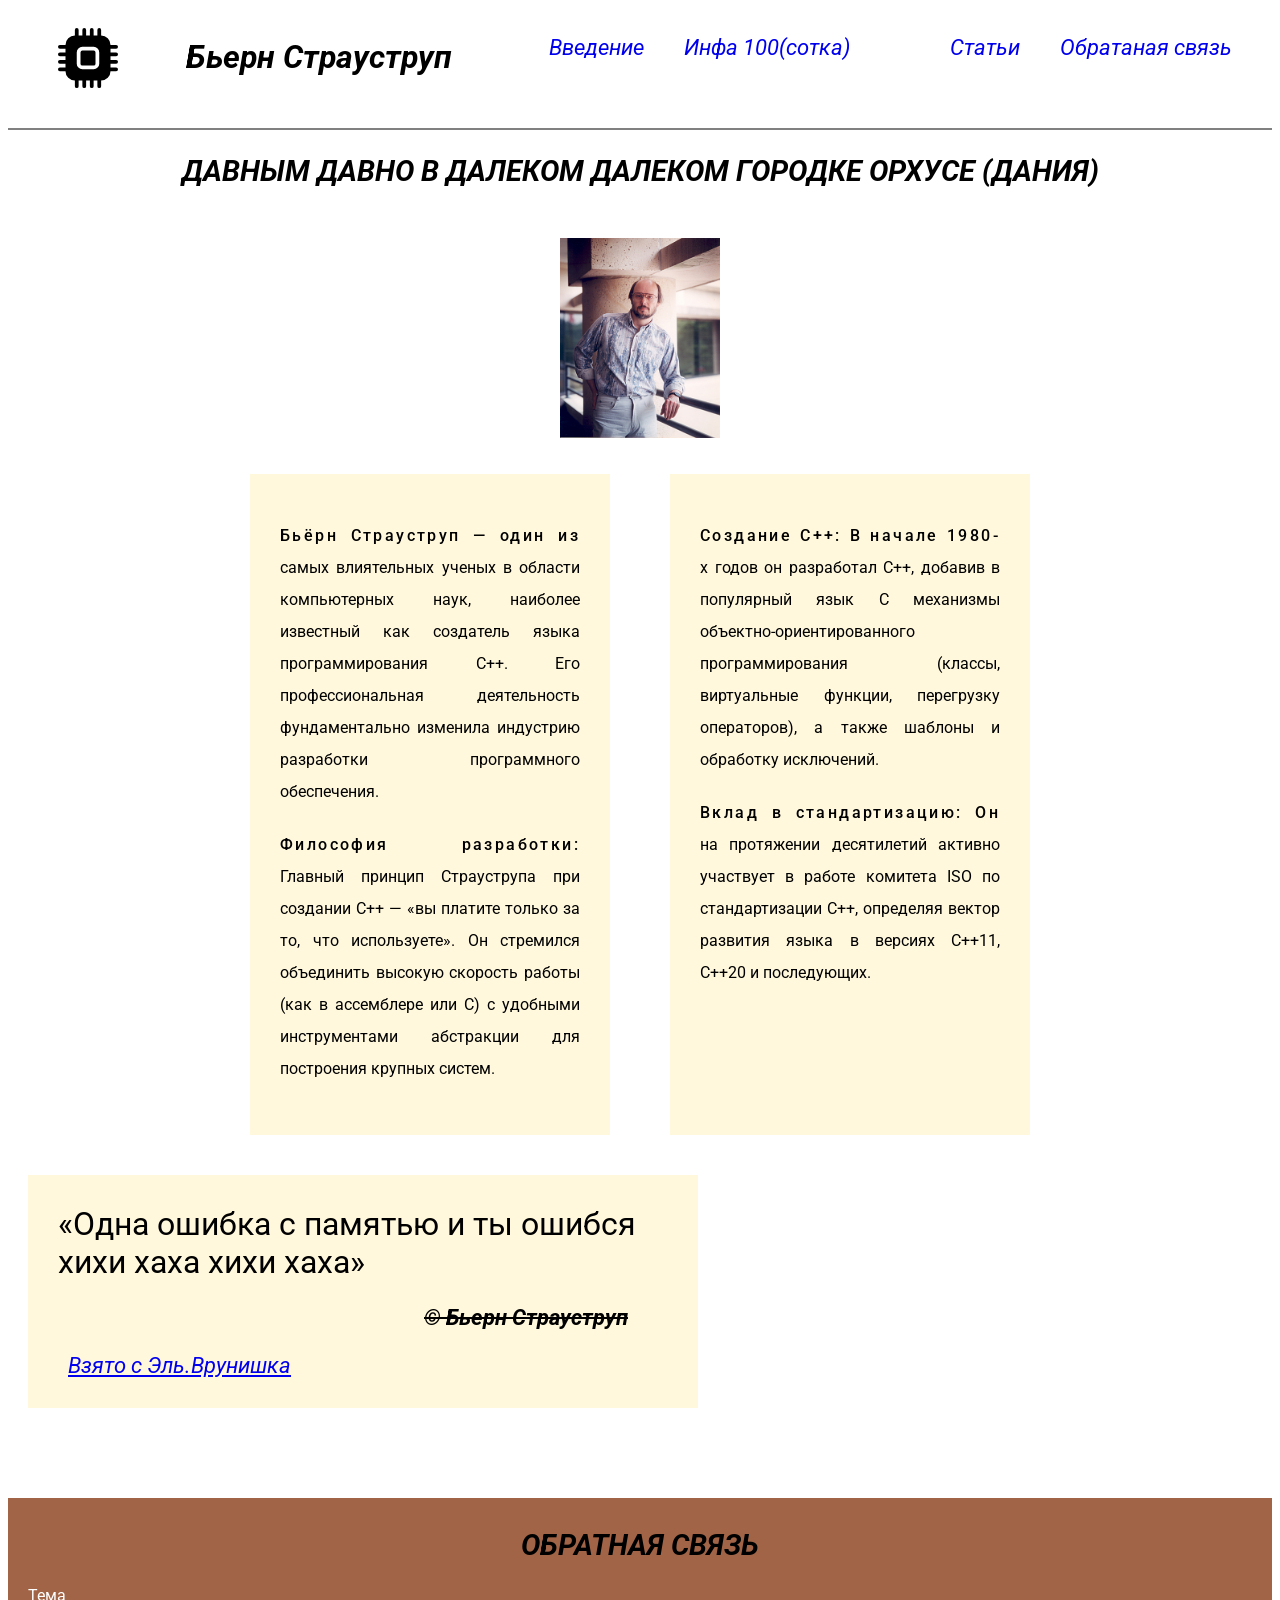
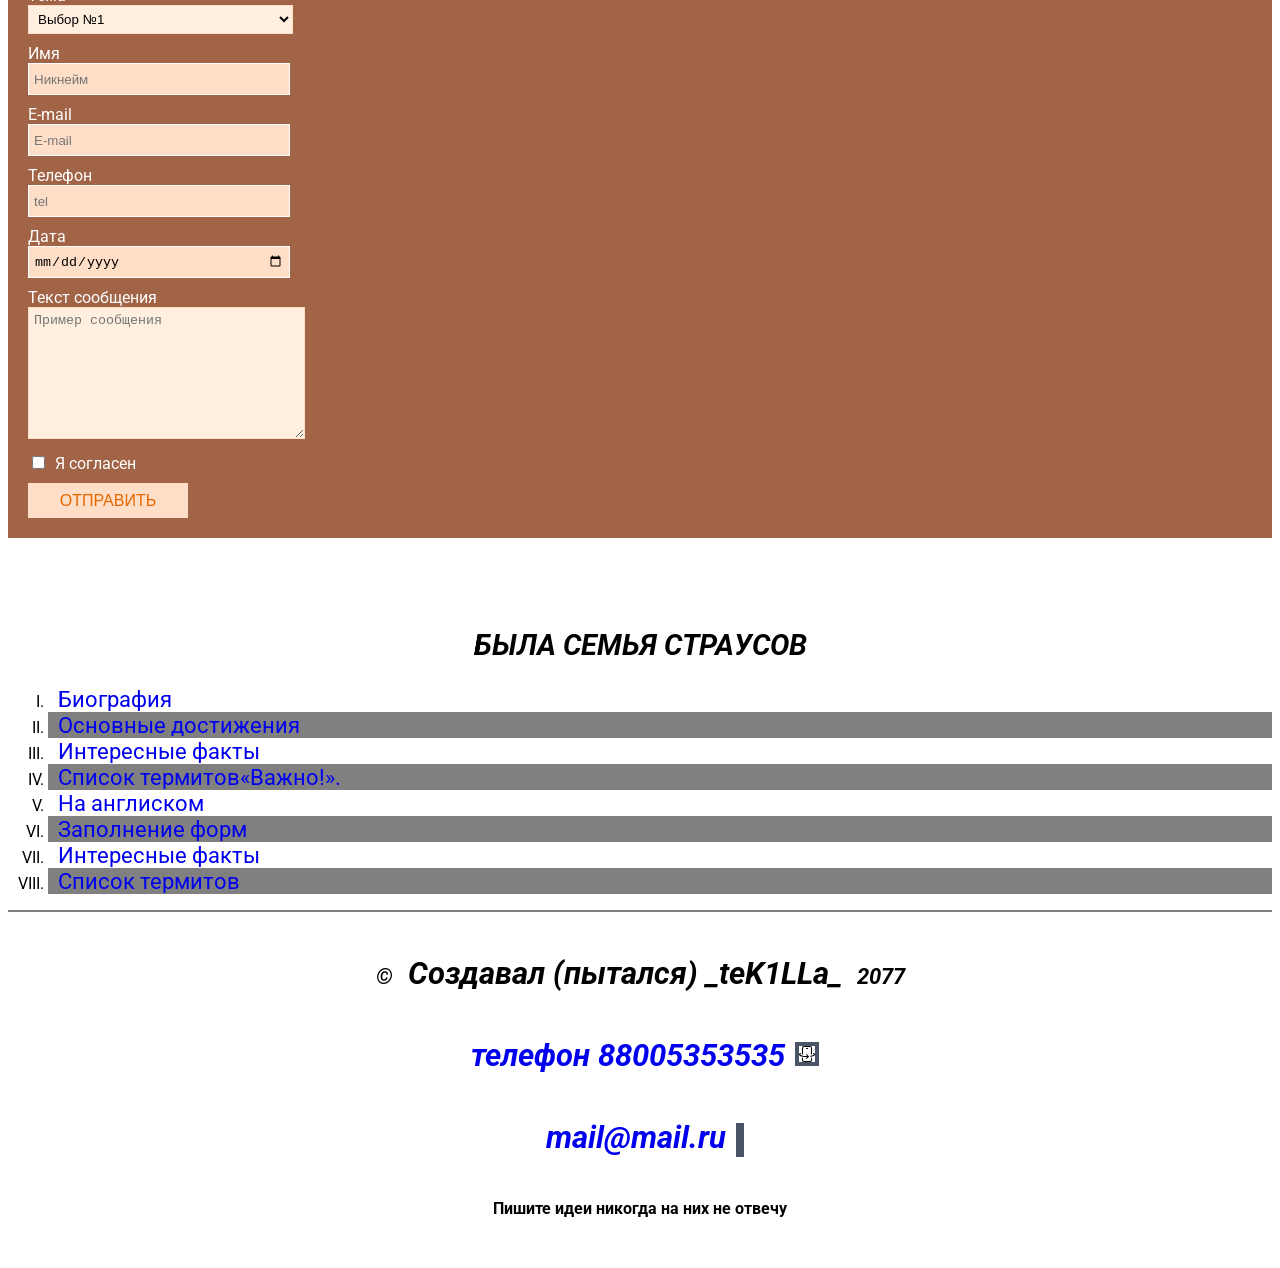
<file: index.html>
<!DOCTYPE html>
<html lang="ru">
<head>
    <meta charset="UTF-8">
    <meta http-equiv="X-UA-Compatible" content="IE=edge">
    <meta name="viewport" content="width=device-width, initial-scale=1.0">
    <meta name="keywords" content="Бьерн Страуструп, с++ , создатель">
    <meta name="description" content="Сайт Бьерна Страуструпа, он создал c++ ">
    <meta name="theme-color" content="blanchedalmond">
    <link rel="icon" type="image/ico" sizes="32x32" href="img/favicon.ico">
    <link rel="icon" type="image/ico" sizes="16x16" href="img/favicon.ico">
    <link rel="shortcut icon" href="img/favicon.ico">
    <title>_teK1LLa_</title>

    <!-- Chrome, Firefox OS and Opera -->
    <meta name="theme-color" content="#4285f4" />
    <!-- Windows Phone -->
    <meta name="msapplication-navbutton-color" content="#4285f4" />
    <!-- iOS Safari -->
    <meta name="apple-mobile-web-app-capable" content="yes" />
    <meta name="apple-mobile-web-app-status-bar-style" content="black-transcluent" />
    <!-- Яндекс.Браузер -->
    <meta name="viewport" content="ya-title=#000000,ya-dock=fade" />


    <meta property="og:title" content="Cnhfeg">
    <meta property="og:site_name" content="Главная">
    <meta property="og:url" content="https://zapyanceva.github.io/web_tex/">
    <meta property="og:description" content="Сайт о Страупе">
    <meta property="og:image" content="https://vilianov.com/wp-content/uploads/2010/10/bjarne-stroustrup-picture-1.jpg">


    <link rel="stylesheet" href="css/style.css">
    <link rel="stylesheet" href="https://cdn.jsdelivr.net/npm/bootstrap-icons@1.13.1/font/bootstrap-icons.min.css">
    <link rel="preconnect" href="https://fonts.googleapis.com">
    <link rel="preconnect" href="https://fonts.gstatic.com" crossorigin>
    <link href="https://fonts.googleapis.com/css2?family=Roboto:ital,wght@0,100..900;1,100..900&display=swap" rel="stylesheet">
</head>


<body>


    <header> 
        <a class="logo_osnova"><img  height="60px" width="80px" src="img/cpu-fill.svg" alt="logo"></a>
        <h1>Бьерн Страуструп</h1>
        <nav class="nav">
            <ul class="nav-list">
                <li><a href="#about">Введение</a></li>
                <li><a href="#Infa">Инфа 100(сотка)<a><li>
                <li><a href="#END">Статьи</a></li> 
                <li><a href="#feedback">Обратаная связь</a></li>    
            </ul>
        </nav>
    </header>


    <main>
        <section class="about", id="about">
            <h2>Давным давно в далеком далеком городке Орхусе (Дания)</h2>
            <figure>
                <img class="fototo" height="200px 200px" src="img/bjarne-stroustrup-picture-2.jpg" , alt="Страуп стоит у колонны">
                <!-- <figcaption class="fototo-text">Это я Бьерн</figcaption> -->
            </figure>

            <!-- <a download href="img/StarWars_SQ.png" >Crfxfn </a> -->
            <section class="about-in">
            <div class="Histori"> <p>Бьёрн Страуструп — один из самых влиятельных ученых в области компьютерных наук, наиболее известный как создатель языка программирования C++. Его профессиональная деятельность фундаментально изменила индустрию разработки программного обеспечения.</p> 
            <p>Философия разработки: Главный принцип Страуструпа при создании C++ — «вы платите только за то, что используете». Он стремился объединить высокую скорость работы (как в ассемблере или C) с удобными инструментами абстракции для построения крупных систем.</p>

            </div>

            <div class="introductory"> <p>Создание C++: В начале 1980-х годов он разработал C++, добавив в популярный язык C механизмы объектно-ориентированного программирования (классы, виртуальные функции, перегрузку операторов), а также шаблоны и обработку исключений.</p>
            <p>Вклад в стандартизацию: Он на протяжении десятилетий активно участвует в работе комитета ISO по стандартизации C++, определяя вектор развития языка в версиях C++11, C++20 и последующих.
            </p></div>
            </section>

            <div class="Citata">
            <q>Одна ошибка с памятью и ты ошибся хихи хаха хихи хаха</q>
                 <blockquote> <h3 class="citata-in"><del>&copy Бьерн Страуструп </del>  </h3></blockquote>
	            <cite><a target="_blank" , href="https://ru.wikipedia.org/wiki/%D0%A1%D1%82%D1%80%D0%B0%D1%83%D1%81%D1%82%D1%80%D1%83%D0%BF,_%D0%91%D1%8C%D1%91%D1%80%D0%BD"><ins>Взято с Эль.Врунишка</ins></a></cite>
                </div>
        </section>




            <section class="feedback" id="feedback">
                <h2>Обратная связь</h2>
    
                <form action="" id="contact-form">
                    <div class="form_item">
                        <label for="topic">Тема</label><br>
                        <select name="topic" id="topic" >
                            <option value="1">Выбор №1</option>
                            <option value="2">Выбор №2</option>
                            <option value="3">Выбор №3</option>
                            <option value="4">ДВыбор №4</option>
                        </select>
                    </div>
                    <div class="form_item">
                        <label for="name">Имя</label><br>
                        <input name="name" id="name" type="text" placeholder="Никнейм" >
                    </div>
                    <div class="form_item">
                        <label for="email">E-mail</label><br>
                        <input name="email" id="email" type="email" placeholder="E-mail" >
                    </div>
                    <div class="form_item">
                        <label for="tel">Телефон</label><br>
                        <input name="tel" id="tel" type="tel" placeholder="tel" >
                    </div>
                    <div class="form_item">
                        <label for="date">Дата</label><br>
                        <input name="date" id="date" type="date" placeholder="date" >
                    </div>
                    <div class="form_item">
                        <label for="message">Текст сообщения</label><br>
                        <textarea name="message" id="message" rows="8" placeholder="Пример сообщения" ></textarea>
                    </div>
    
                    <div class="form_item form_item_box">
                        <input name="agree" id="agree" type="checkbox" >
                        <label for="agree">Я согласен</label>
                    </div>
                    <div class="form_item">
                        <input type="submit" value="Отправить">
                    </div>
                </form>
            </section>
    

        <section class="articles", id="Infa">
            <h2>Была семья Страусов </h2>
        <ol type="I">
            <li> <a href="artic_1.html">Биография </a> </li>
            <li> <a href="artic_2.html">Основные достижения</a> </li>
            <li><a href="artic_3.html">Интересные факты</a></li>
            <li><a href="artic_4.html">Список термитов</a></li>
            <li><a href="artic_5.html">На англиском</a></li>
            <li><a href="artic_6.html">Заполнение форм</a></li>
            <li><a href="artic_3.html">Интересные факты</a></li>
            <li><a href="artic_4.html">Список термитов</a></li>
        </ol>
        </section>
        
    </main>


    <footer , class="Ending" id="END"> 
        <h3>&copy <a>Создавал (пытался) _teK1LLa_</a> 2077</h3>
        <h3><a target="_blank" href="tel:+75545451546">телефон 88005353535</a><img src="img/phone-flip.svg"></h3>
        <h3><a href="mailto:mail@mail.ru" >mail@mail.ru</a><i class="bi-bi-send"></i></h3>
        <h4> Пишите идеи никогда на них не отвечу</h4>
    </footer>
    
</body>
</html>
</file>
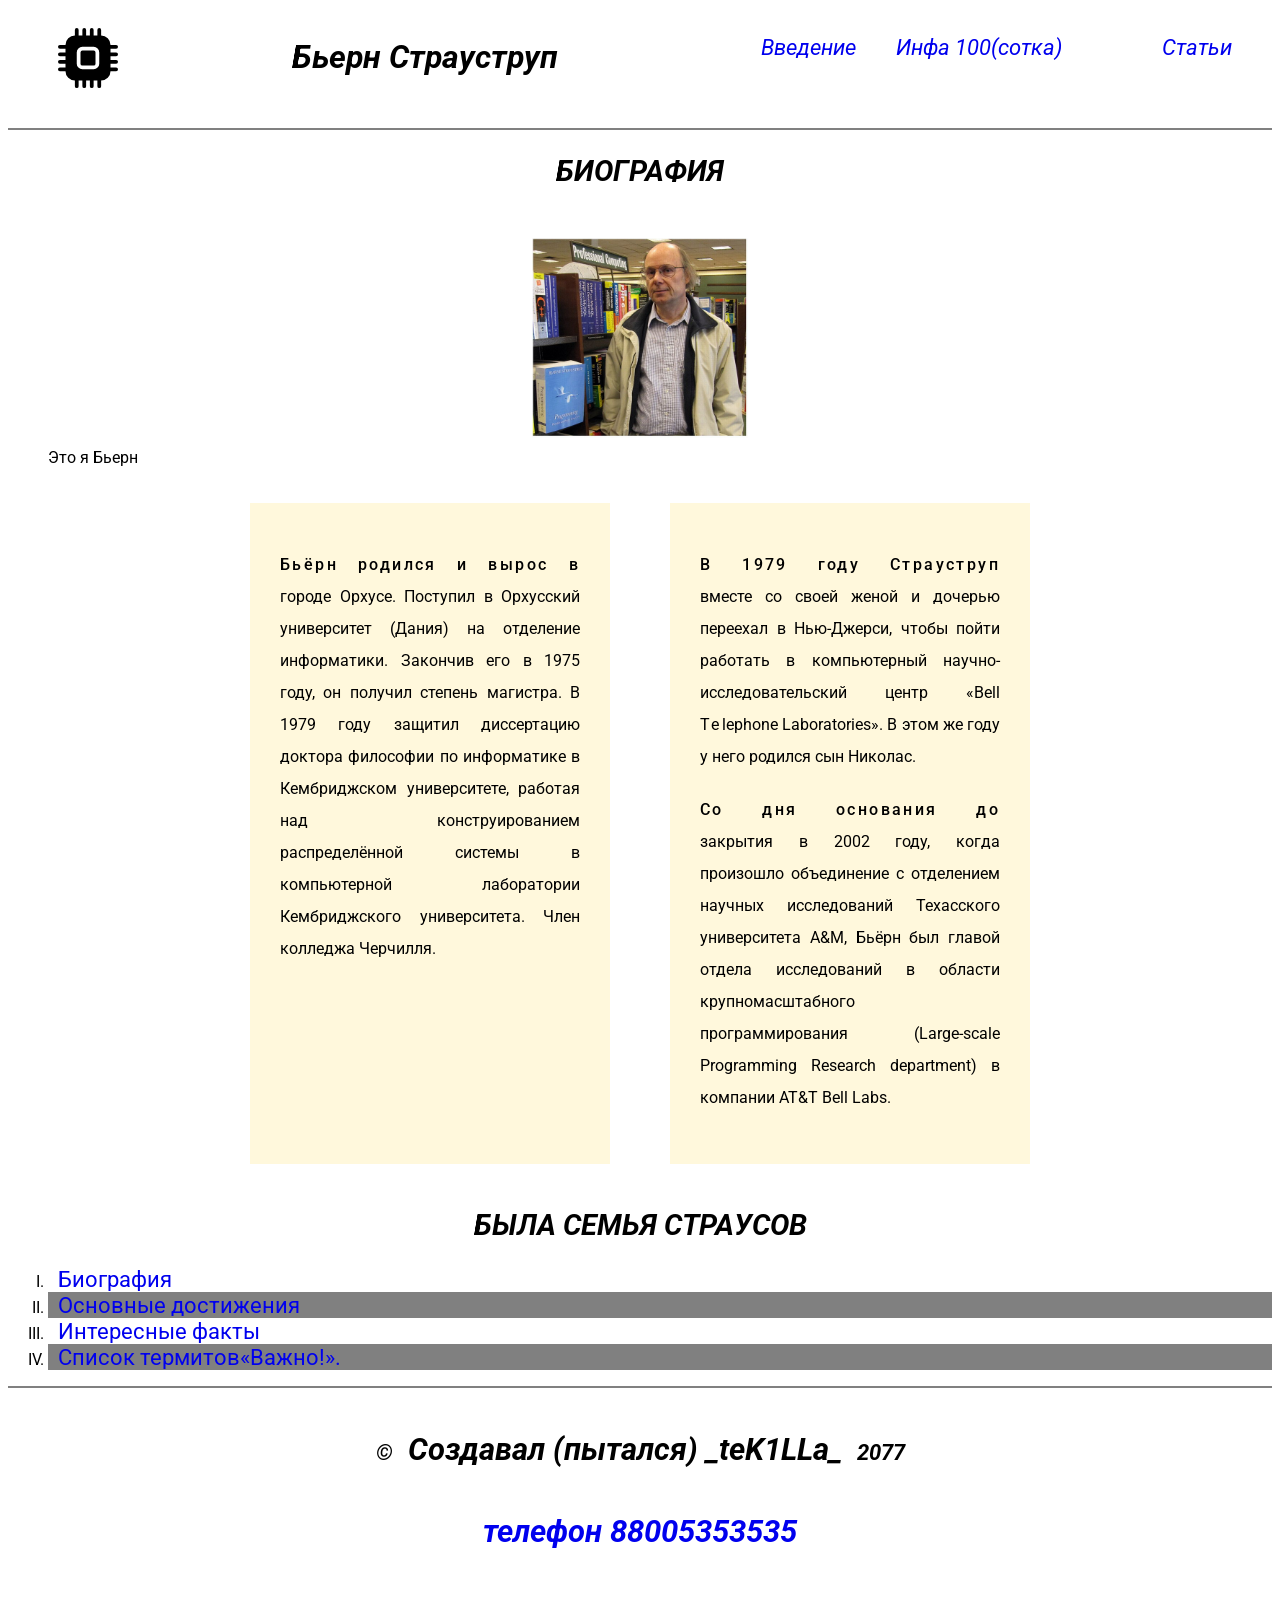
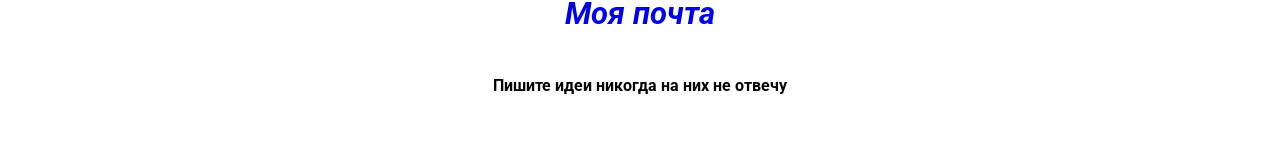
<file: artic_1.html>
<!DOCTYPE html>
<html lang="ru">
<head>
    <meta charset="UTF-8">
    <meta http-equiv="X-UA-Compatible" content="IE=edge">
    <meta name="viewport" content="width=device-width, initial-scale=1.0">
    <meta name="keywords" content="Бьерн Страуструп">
    <meta name="description" content="Сайт оБьерн Страуструп, он создал c++ ">
    <meta name="theme-color" content="blanchedalmond">
    <link rel="icon" type="image/ico" sizes="32x32" href="icons/favicon.ico">
    <link rel="icon" type="image/ico" sizes="16x16" href="icons/favicon.ico">
    <link rel="shortcut icon" href="img/cpu-fill.svg">
    <title>_teK1LLa_</title>
    <link rel="stylesheet" href="css/style.css">
    <link rel="preconnect" href="https://fonts.googleapis.com">
    <link rel="preconnect" href="https://fonts.gstatic.com" crossorigin>
    <link href="https://fonts.googleapis.com/css2?family=Roboto:ital,wght@0,100..900;1,100..900&display=swap" rel="stylesheet">
</head>


<body>


    <header> 
        <a href="index.html"   class="logo_osnova"><img  height="60px" width="80px" src="img/cpu-fill.svg" alt="logo"></a>
        <h1>Бьерн Страуструп</h1>
        <nav class="nav">
            <ul class="nav-list">
                <li><a href="#about">Введение</a></li>
                <li><a href="#Infa">Инфа 100(сотка)<a><li>
                <li><a href="#END">Статьи</a></li>
            </ul>
        </nav>
    </header>


    <main>
        <section class="about", id="about">
            <h2>Биография</h2>
            <figure>
                <img class="fototo" height="200px 200px" src="img/bs.jpg" , alt="Страуп стоит у колонны">
                <figcaption>Это я Бьерн</figcaption>
            </figure>

            <section class="about-in">
            <div class="Histori"> <p>Бьёрн родился и вырос в городе Орхусе. Поступил в Орхусский университет (Дания) на отделение информатики. Закончив его в 1975 году, он получил степень магистра. В 1979 году защитил диссертацию доктора философии по информатике в Кембриджском университете, работая над конструированием распределённой системы в компьютерной лаборатории Кембриджского университета. Член колледжа Черчилля.</p> 
            </div>

            <div class="introductory"> <p>В 1979 году Страуструп вместе со своей женой и дочерью переехал в Нью-Джерси, чтобы пойти работать в компьютерный научно-исследовательский центр «Bell Telephone Laboratories». В этом же году у него родился сын Николас.</p>
            <p>Со дня основания до закрытия в 2002 году, когда произошло объединение с отделением научных исследований Техасского университета A&M, Бьёрн был главой отдела исследований в области крупномасштабного программирования (Large-scale Programming Research department) в компании AT&T Bell Labs.
            </p></div>
            </section>
        </section>

        <section class="articles", id="Infa">
            <h2>Была семья Страусов </h2>
        <ol type="I">
            <li> <a href="artic_1.html">Биография </a> </li>
            <li> <a href="artic_2.html">Основные достижения</a> </li>
            <li><a href="artic_3.html">Интересные факты</a></li>
            <li><a href="artic_4.html">Список термитов</a></li>
        </ol>
        </section>
        
    </main>


    <footer , class="Ending" id="END"> 
        <h3>&copy <a>Создавал (пытался) _teK1LLa_</a> 2077</h3>
        <h3><a target="_blank" href="tel:676767676767">телефон 88005353535</a></h3>
        <h3><a href="mailto:mail@mail.ru" >Моя почта</a></h3>
        <h4> Пишите идеи никогда на них не отвечу</h4>
    </footer>
    
</body>
</html>
</file>
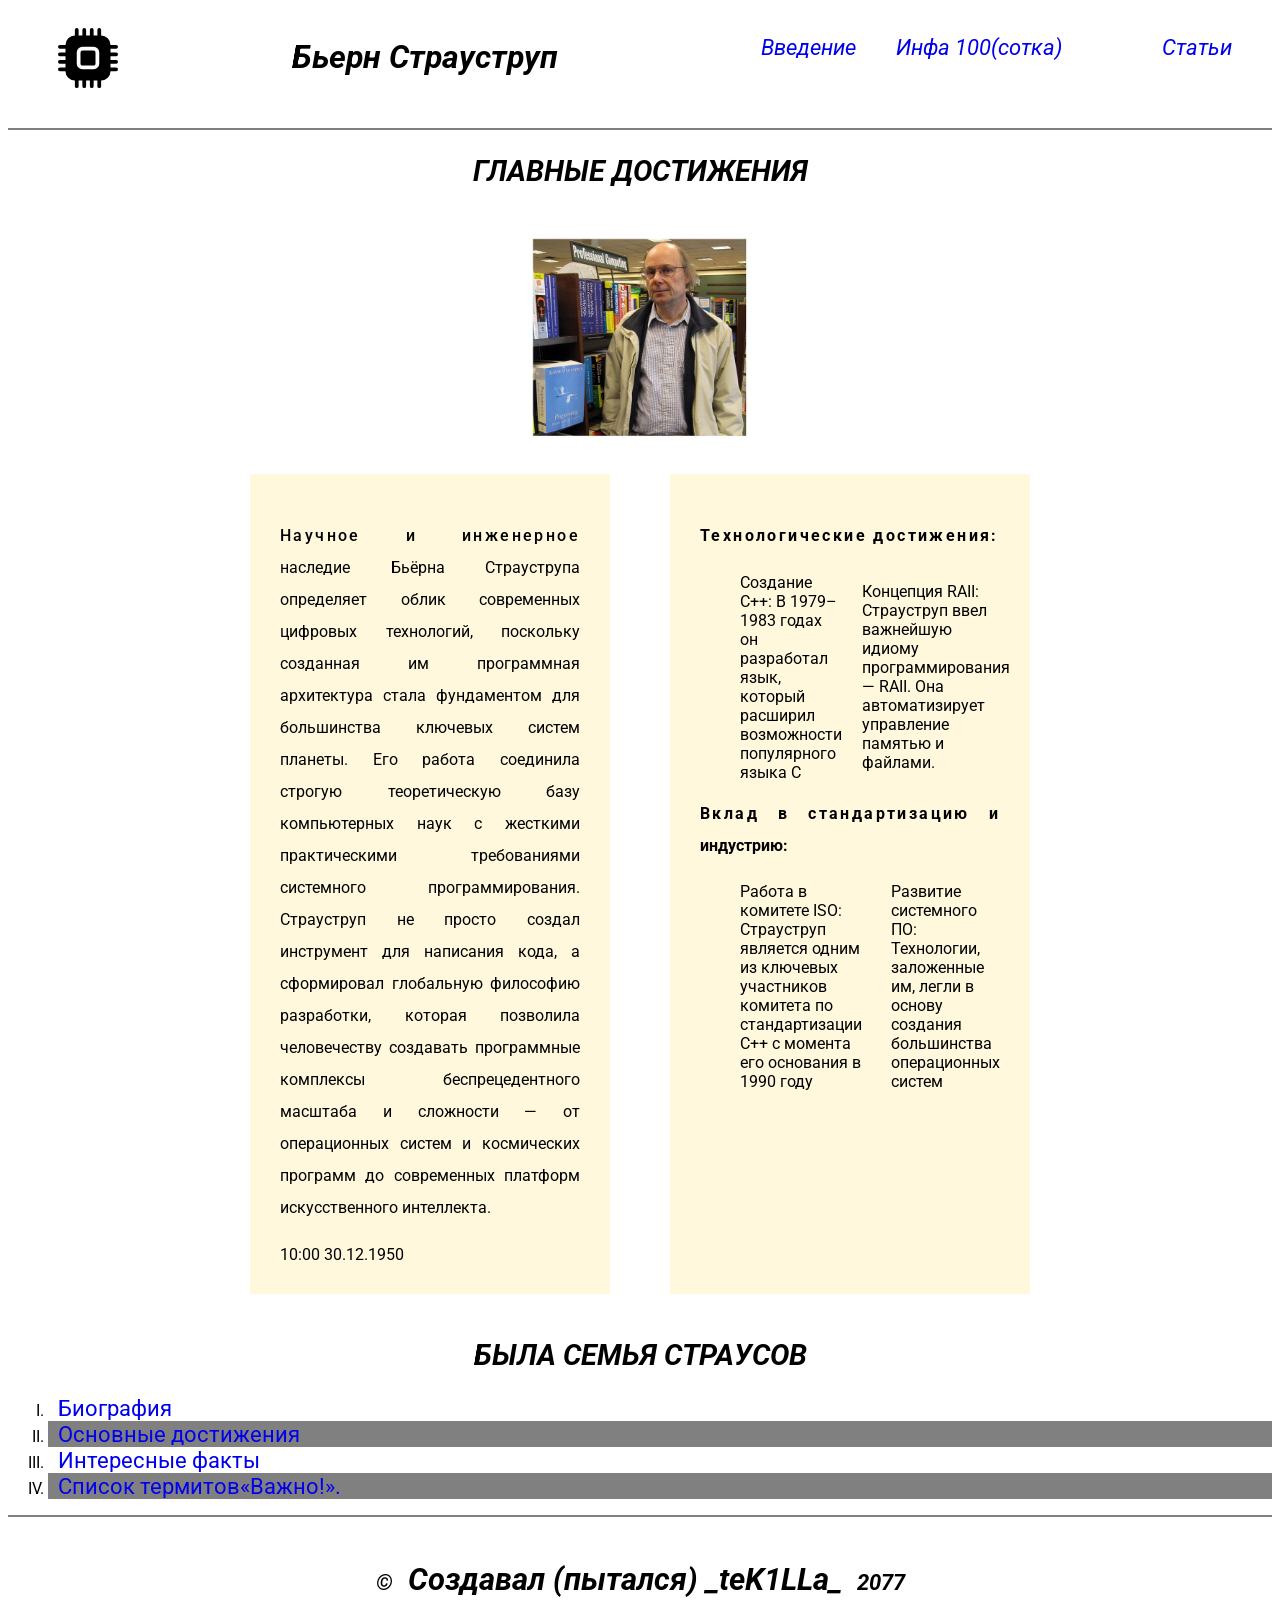
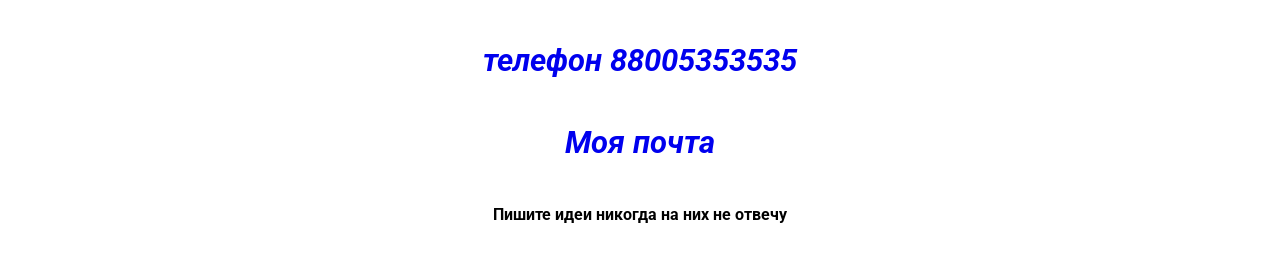
<file: artic_2.html>
<!DOCTYPE html>
<html lang="ru">
<head>
    <meta charset="UTF-8">
    <meta http-equiv="X-UA-Compatible" content="IE=edge">
    <meta name="viewport" content="width=device-width, initial-scale=1.0">
    <meta name="keywords" content="Бьерн Страуструп">
    <meta name="description" content="Сайт оБьерн Страуструп, он создал c++ ">
    <meta name="theme-color" content="blanchedalmond">
    <link rel="icon" type="image/ico" sizes="32x32" href="icons/favicon.ico">
    <link rel="icon" type="image/ico" sizes="16x16" href="icons/favicon.ico">
    <link rel="shortcut icon" href="img/cpu-fill.svg">
    <title>_teK1LLa_</title>
    <link rel="stylesheet" href="css/style.css">
    <link rel="preconnect" href="https://fonts.googleapis.com">
    <link rel="preconnect" href="https://fonts.gstatic.com" crossorigin>
    <link href="https://fonts.googleapis.com/css2?family=Roboto:ital,wght@0,100..900;1,100..900&display=swap" rel="stylesheet">
</head>


<body>


    <header> 
        <a href="index.html"   class="logo_osnova"><img  height="60px" width="80px" src="img/cpu-fill.svg" alt="logo"></a>
        <h1>Бьерн Страуструп</h1>
        <nav class="nav">
            <ul class="nav-list">
                <li><a href="#about">Введение</a></li>
                <li><a href="#Infa">Инфа 100(сотка)<a><li>
                <li><a href="#END">Статьи</a></li>
            </ul>
        </nav>
    </header>


    <main>
        <section class="about", id="about">
            <h2>Главные достижения</h2>
            <figure>
                <img class="fototo" height="200px 200px" src="img/bs.jpg" , alt="Страуп стоит у колонны">
                <figcaption></figcaption>
            </figure>

            <section class="about-in">
            <div class="Histori"> <p>Научное и инженерное наследие Бьёрна Страуструпа определяет облик современных цифровых технологий, поскольку созданная им программная архитектура стала фундаментом для большинства ключевых систем планеты. Его работа соединила строгую теоретическую базу компьютерных наук с жесткими практическими требованиями системного программирования. Страуструп не просто создал инструмент для написания кода, а сформировал глобальную философию разработки, которая позволила человечеству создавать программные комплексы беспрецедентного масштаба и сложности — от операционных систем и космических программ до современных платформ искусственного интеллекта.</p> 
                <time datetime="1950-12-30T10:00">
                    10:00 30.12.1950
                    </time>
                    
            </div>

            <div class="introductory"> 
                <p> <strong> Технологические достижения:</strong> </p>
                    <ul>
   	                    <li>Создание C++: В 1979–1983 годах он разработал язык, который расширил возможности популярного языка C</li>
	                    <li>Концепция RAII: Страуструп ввел важнейшую идиому программирования — RAII. Она автоматизирует управление памятью и файлами.</li>
                    </ul>
                    
                    <p> <strong> Вклад в стандартизацию и индустрию:</strong></p>
                    <ul>
   	                    <li>Работа в комитете ISO: Страуструп является одним из ключевых участников комитета по стандартизации C++ с момента его основания в 1990 году</li>
	                    <li>Развитие системного ПО: Технологии, заложенные им, легли в основу создания большинства операционных систем </li>
                    </ul>
                    
            </div>
            </section>
        </section>

        <section class="articles", id="Infa">
            <h2>Была семья Страусов </h2>
        <ol type="I">
            <li> <a href="artic_1.html">Биография </a> </li>
            <li> <a href="artic_2.html">Основные достижения</a> </li>
            <li><a href="artic_3.html">Интересные факты</a></li>
            <li><a href="artic_4.html">Список термитов</a></li>
        </ol>
        </section>
        
    </main>


    <footer , class="Ending" id="END"> 
        <h3>&copy <a>Создавал (пытался) _teK1LLa_</a> 2077</h3>
        <h3><a target="_blank" href="tel:676767676767">телефон 88005353535</a></h3>
        <h3><a href="mailto:mail@mail.ru" >Моя почта</a></h3>
        <h4> Пишите идеи никогда на них не отвечу</h4>
    </footer>
    
</body>
</html>
</file>
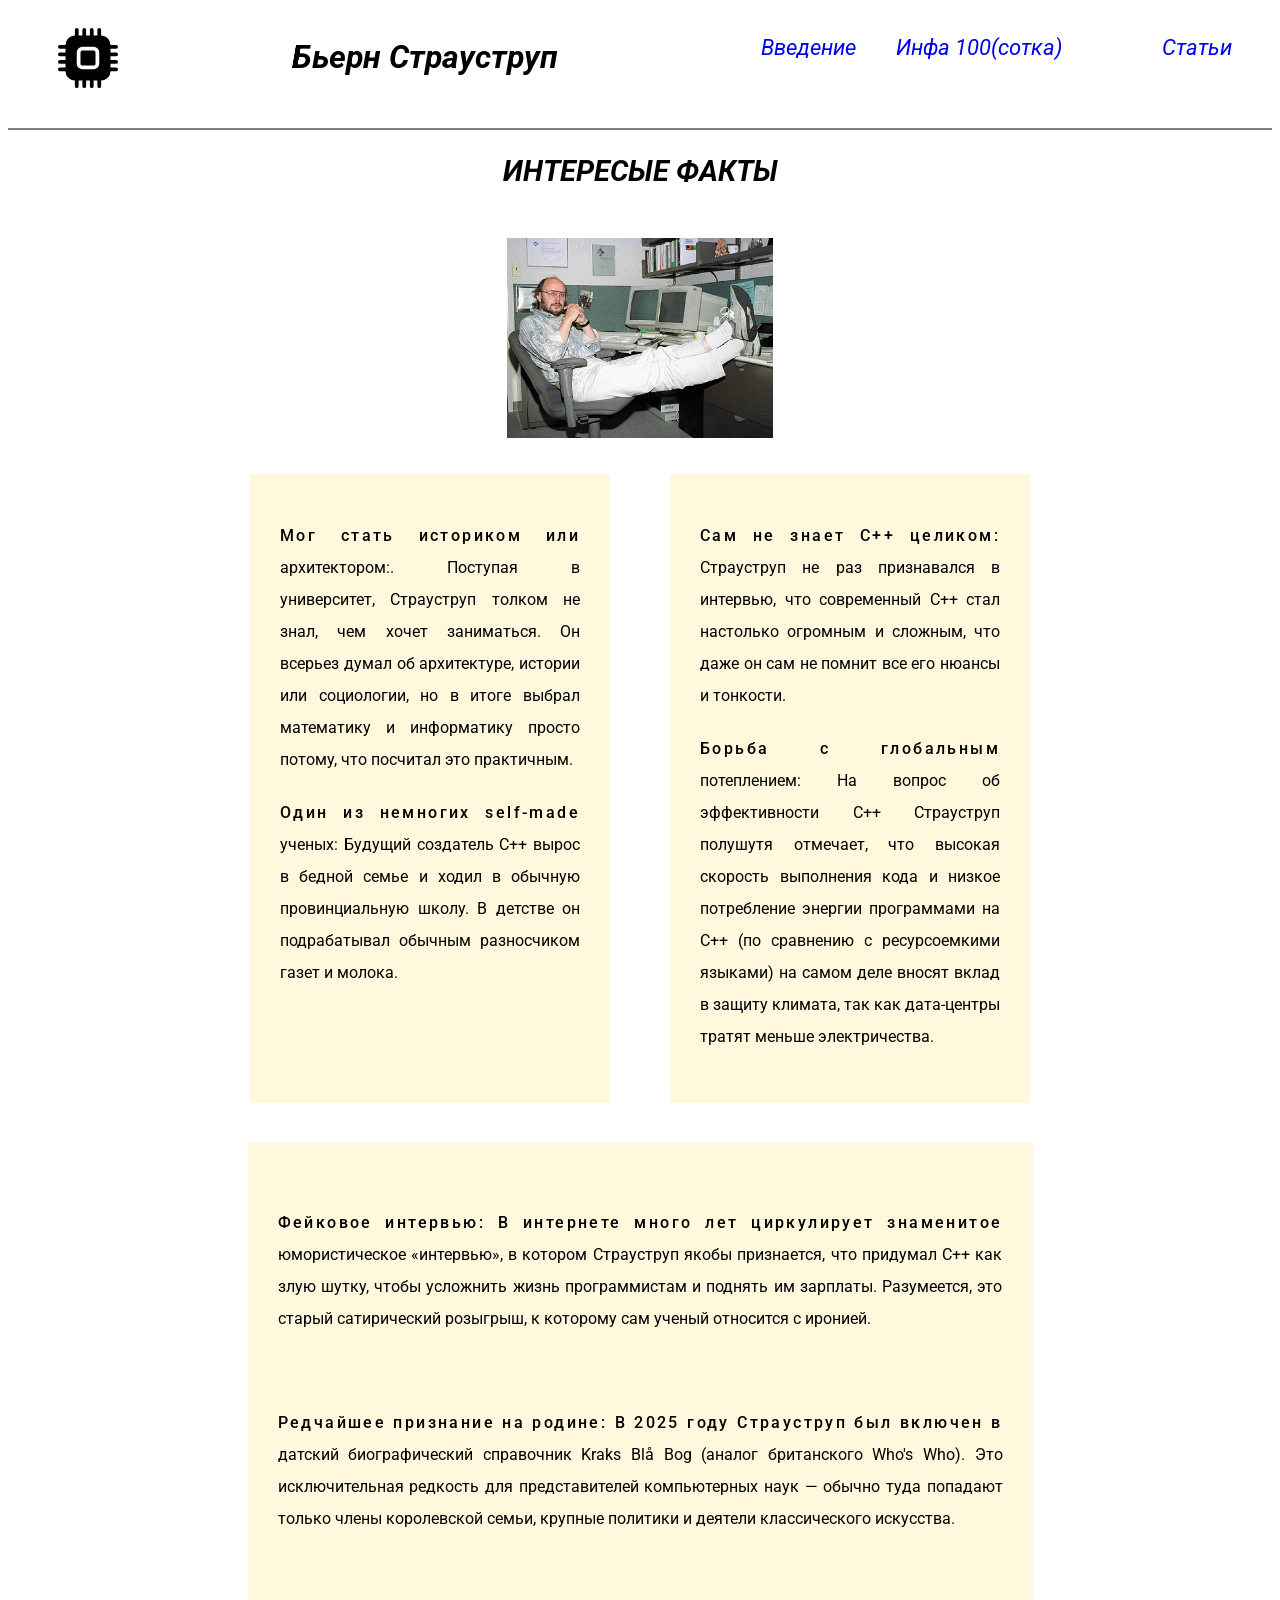
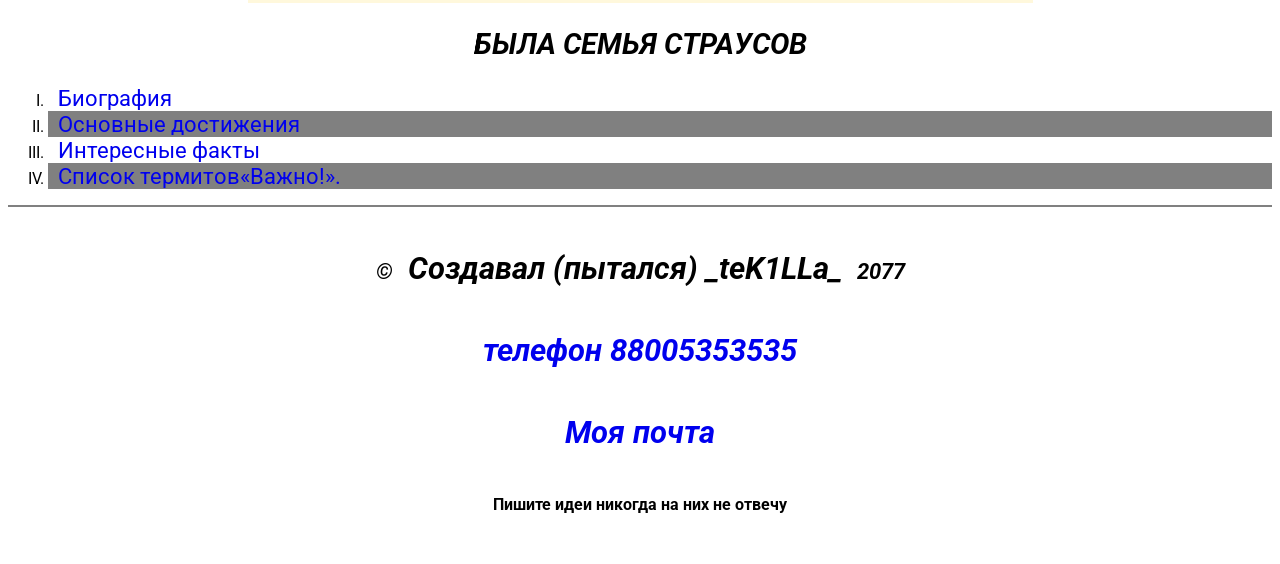
<file: artic_3.html>
<!DOCTYPE html>
<html lang="ru">
<head>
    <meta charset="UTF-8">
    <meta http-equiv="X-UA-Compatible" content="IE=edge">
    <meta name="viewport" content="width=device-width, initial-scale=1.0">
    <meta name="keywords" content="Бьерн Страуструп">
    <meta name="description" content="Сайт оБьерн Страуструп, он создал c++ ">
    <meta name="theme-color" content="blanchedalmond">
    <link rel="icon" type="image/ico" sizes="32x32" href="icons/favicon.ico">
    <link rel="icon" type="image/ico" sizes="16x16" href="icons/favicon.ico">
    <link rel="shortcut icon" href="img/cpu-fill.svg">
    <title>_teK1LLa_</title>
    <link rel="stylesheet" href="css/style.css">
    <link rel="preconnect" href="https://fonts.googleapis.com">
    <link rel="preconnect" href="https://fonts.gstatic.com" crossorigin>
    <link href="https://fonts.googleapis.com/css2?family=Roboto:ital,wght@0,100..900;1,100..900&display=swap" rel="stylesheet">
</head>


<body>


    <header> 
        <a href="index.html"   class="logo_osnova"><img  height="60px" width="80px" src="img/cpu-fill.svg" alt="logo"></a>
        <h1>Бьерн Страуструп</h1>
        <nav class="nav">
            <ul class="nav-list">
                <li><a href="#about">Введение</a></li>
                <li><a href="#Infa">Инфа 100(сотка)<a><li>
                <li><a href="#END">Статьи</a></li>
            </ul>
        </nav>
    </header>


    <main>
        <section class="about", id="about">
            <h2>Интересые факты</h2>
            <figure>
                <img class="fototo" height="200px 200px" src="img/BjarneStroustrup.jpg" , alt="Страуп стоит у колонны">
                <figcaption></figcaption>
            </figure>

            <section class="about-in">
            <div class="Histori"> <p>Мог стать историком или архитектором:. Поступая в университет, Страуструп толком не знал, чем хочет заниматься. Он всерьез думал об архитектуре, истории или социологии, но в итоге выбрал математику и информатику просто потому, что посчитал это практичным.</p> 
                <p>Один из немногих self-made ученых: Будущий создатель C++ вырос в бедной семье и ходил в обычную провинциальную школу. В детстве он подрабатывал обычным разносчиком газет и молока.
                </p>
            </div>

            <div class="introductory"> 
                <p>Сам не знает C++ целиком: Страуструп не раз признавался в интервью, что современный C++ стал настолько огромным и сложным, что даже он сам не помнит все его нюансы и тонкости.</p>
                <p>Борьба с глобальным потеплением: На вопрос об эффективности C++ Страуструп полушутя отмечает, что высокая скорость выполнения кода и низкое потребление энергии программами на C++ (по сравнению с ресурсоемкими языками) на самом деле вносят вклад в защиту климата, так как дата-центры тратят меньше электричества.</p>
                    
            </div>
            </section>
            <section>
                <div class="faek">
                <p>
                    Фейковое интервью: В интернете много лет циркулирует знаменитое юмористическое «интервью», в котором Страуструп якобы признается, что придумал C++ как злую шутку, чтобы усложнить жизнь программистам и поднять им зарплаты. Разумеется, это старый сатирический розыгрыш, к которому сам ученый относится с иронией.
                </p>
                <p>
                    Редчайшее признание на родине: В 2025 году Страуструп был включен в датский биографический справочник Kraks Blå Bog (аналог британского Who's Who). Это исключительная редкость для представителей компьютерных наук — обычно туда попадают только члены королевской семьи, крупные политики и деятели классического искусства.
                </p>
                    </div>
            </section>
            

        </section>

        <section class="articles", id="Infa">
            <h2>Была семья Страусов </h2>
        <ol type="I">
            <li> <a href="artic_1.html">Биография </a> </li>
            <li> <a href="artic_2.html">Основные достижения</a> </li>
            <li><a href="artic_3.html">Интересные факты</a></li>
            <li><a href="artic_4.html">Список термитов</a></li>
        </ol>
        </section>
        
    </main>


    <footer , class="Ending" id="END"> 
        <h3>&copy <a>Создавал (пытался) _teK1LLa_</a> 2077</h3>
        <h3><a target="_blank" href="tel:676767676767">телефон 88005353535</a></h3>
        <h3><a href="mailto:mail@mail.ru" >Моя почта</a></h3>
        <h4> Пишите идеи никогда на них не отвечу</h4>
    </footer>
    
</body>
</html>
</file>
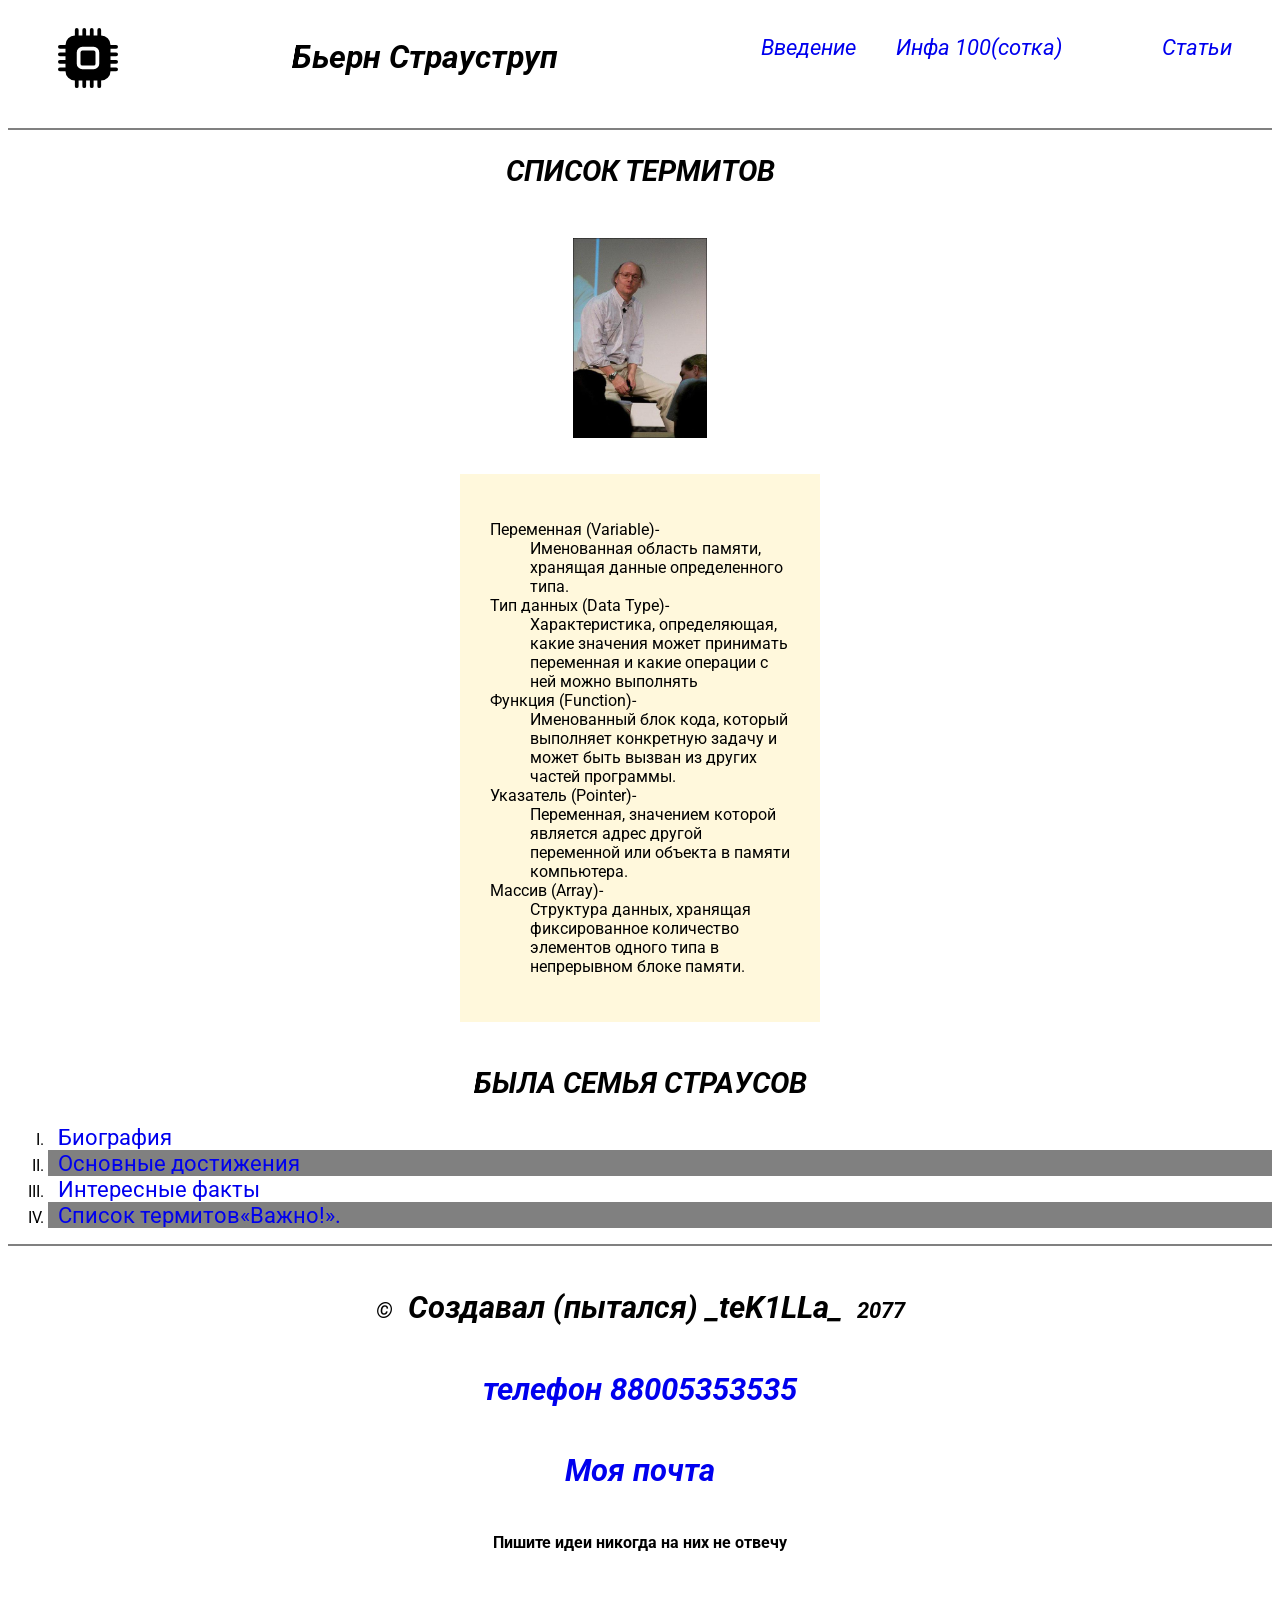
<file: artic_4.html>
<!DOCTYPE html>
<html lang="ru">
<head>
    <meta charset="UTF-8">
    <meta http-equiv="X-UA-Compatible" content="IE=edge">
    <meta name="viewport" content="width=device-width, initial-scale=1.0">
    <meta name="keywords" content="Бьерн Страуструп">
    <meta name="description" content="Сайт оБьерн Страуструп, он создал c++ ">
    <meta name="theme-color" content="blanchedalmond">
    <link rel="icon" type="image/ico" sizes="32x32" href="icons/favicon.ico">
    <link rel="icon" type="image/ico" sizes="16x16" href="icons/favicon.ico">
    <link rel="shortcut icon" href="img/cpu-fill.svg">
    <title>_teK1LLa_</title>
    <link rel="stylesheet" href="css/style.css">
    <link rel="preconnect" href="https://fonts.googleapis.com">
    <link rel="preconnect" href="https://fonts.gstatic.com" crossorigin>
    <link href="https://fonts.googleapis.com/css2?family=Roboto:ital,wght@0,100..900;1,100..900&display=swap" rel="stylesheet">
</head>


<body>


    <header> 
        <a href="index.html"   class="logo_osnova"><img  height="60px" width="80px" src="img/cpu-fill.svg" alt="logo"></a>
        <h1>Бьерн Страуструп</h1>
        <nav class="nav">
            <ul class="nav-list">
                <li><a href="#about">Введение</a></li>
                <li><a href="#Infa">Инфа 100(сотка)<a><li>
                <li><a href="#END">Статьи</a></li>
            </ul>
        </nav>
    </header>


    <main>
        <section class="about", id="about">
            <h2>Список термитов</h2>
            <figure>
                <img class="fototo" height="200px 200px" src="img/1791720.jpg" , alt="Страуп стоит у колонны">
                <figcaption></figcaption>
            </figure>

            <section class="about-in">
            <div class="Histori">
                <dl> 
                    <dt>Переменная (Variable)- </dt> 
                    <dd>
                    Именованная область памяти, хранящая данные определенного типа.
                    </dd> 
                    <dt>Тип данных (Data Type)-  </dt> 
                    <dd>
                    Характеристика, определяющая, какие значения может принимать переменная и какие операции с ней можно выполнять
                    </dd> 
                    <dt>Функция (Function)-  </dt> 
                    <dd>
                    Именованный блок кода, который выполняет конкретную задачу и может быть вызван из других частей программы.
                    </dd> 
                    <dt>Указатель (Pointer)- </dt> 
                    <dd>
                    Переменная, значением которой является адрес другой переменной или объекта в памяти компьютера.
                    </dd> 
                    <dt>Массив (Array)-  </dt> 
                    <dd>
                    Структура данных, хранящая фиксированное количество элементов одного типа в непрерывном блоке памяти.
                    </dd> 
                </dl>
            </div>

        
            </section>
        </section>

        <section class="articles", id="Infa">
            <h2>Была семья Страусов </h2>
        <ol type="I">
            <li> <a href="artic_1.html">Биография </a> </li>
            <li> <a href="artic_2.html">Основные достижения</a> </li>
            <li><a href="artic_3.html">Интересные факты</a></li>
            <li><a href="artic_4.html">Список термитов</a></li>
        </ol>
        </section>
        
    </main>


    <footer , class="Ending" id="END"> 
        <h3>&copy <a>Создавал (пытался) _teK1LLa_</a> 2077</h3>
        <h3><a target="_blank" href="tel:676767676767">телефон 88005353535</a></h3>
        <h3><a href="mailto:mail@mail.ru" >Моя почта</a></h3>
        <h4> Пишите идеи никогда на них не отвечу</h4>
    </footer>
    
</body>
</html>
</file>
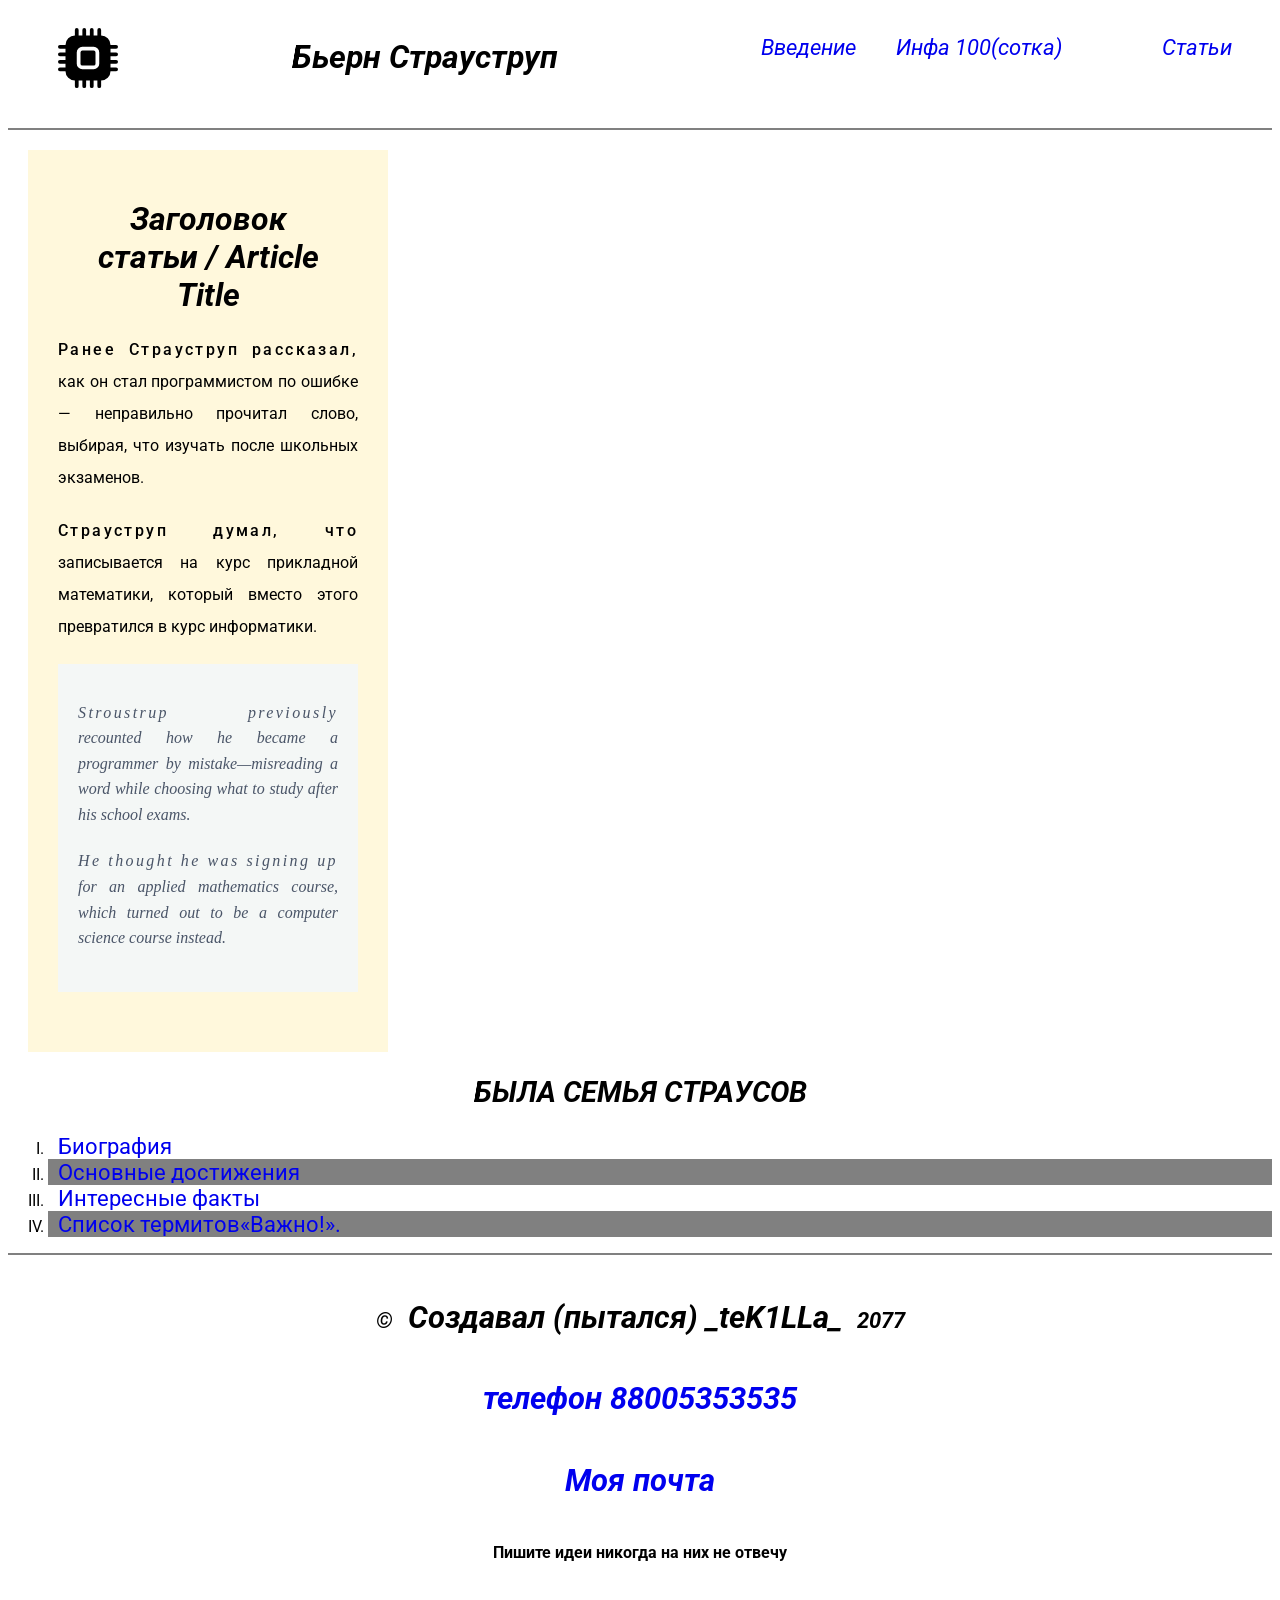
<file: artic_5.html>
<!DOCTYPE html>
<html lang="ru">
<head>
    <meta charset="UTF-8">
    <meta http-equiv="X-UA-Compatible" content="IE=edge">
    <meta name="viewport" content="width=device-width, initial-scale=1.0">
    <meta name="keywords" content="Бьерн Страуструп">
    <meta name="description" content="Сайт оБьерн Страуструп, он создал c++ ">
    <meta name="theme-color" content="blanchedalmond">
    <link rel="icon" type="image/ico" sizes="32x32" href="icons/favicon.ico">
    <link rel="icon" type="image/ico" sizes="16x16" href="icons/favicon.ico">
    <link rel="shortcut icon" href="img/cpu-fill.svg">
    <title>_teK1LLa_</title>
    <link rel="stylesheet" href="css/style.css">
    <link rel="preconnect" href="https://fonts.googleapis.com">
    <link rel="preconnect" href="https://fonts.gstatic.com" crossorigin>
    <link href="https://fonts.googleapis.com/css2?family=Roboto:ital,wght@0,100..900;1,100..900&display=swap" rel="stylesheet">
</head>


<body>


    <header> 
        <a href="index.html"   class="logo_osnova"><img  height="60px" width="80px" src="img/cpu-fill.svg" alt="logo"></a>
        <h1>Бьерн Страуструп</h1>
        <nav class="nav">
            <ul class="nav-list">
                <li><a href="#about">Введение</a></li>
                <li><a href="#Infa">Инфа 100(сотка)<a><li>
                <li><a href="#END">Статьи</a></li>
            </ul>
        </nav>
    </header>


    <main>
        <section class="figur", id="figur">
            <div class="inglih">
            <h1>Заголовок статьи / Article Title</h1>
            
            <section class="introduction">
            <p lang="ru">Ранее Страуструп рассказал, как он стал программистом по ошибке — неправильно прочитал слово, выбирая, что изучать после школьных экзаменов. </p>
            <p lang="ru">Страуструп думал, что записывается на курс прикладной математики, который вместо этого превратился в курс информатики.</p>
            </section>

            <section class="main-content">
            <p lang="en">Stroustrup previously recounted how he became a programmer by mistake—misreading a word while choosing what to study after his school exams.</p>
            <p lang="en">  He thought he was signing up for an applied mathematics course, which turned out to be a computer science course instead. </p>
            </section>
            <!-- <h2>Список термитов</h2>
            <figure>
                <img class="fototo" height="200px 200px" src="img/1791720.jpg" , alt="Страуп стоит у колонны">
                <figcaption></figcaption>
            </figure> -->
                
            </div>
        </section>

        <section class="articles", id="Infa">
            <h2>Была семья Страусов </h2>
        <ol type="I">
            <li> <a href="artic_1.html">Биография </a> </li>
            <li> <a href="artic_2.html">Основные достижения</a> </li>
            <li><a href="artic_3.html">Интересные факты</a></li>
            <li><a href="artic_4.html">Список термитов</a></li>
        </ol>
        </section>
        
    </main>


    <footer , class="Ending" id="END"> 
        <h3>&copy <a>Создавал (пытался) _teK1LLa_</a> 2077</h3>
        <h3><a target="_blank" href="tel:676767676767">телефон 88005353535</a></h3>
        <h3><a href="mailto:mail@mail.ru" >Моя почта</a></h3>
        <h4> Пишите идеи никогда на них не отвечу</h4>
    </footer>
    
</body>
</html>
</file>
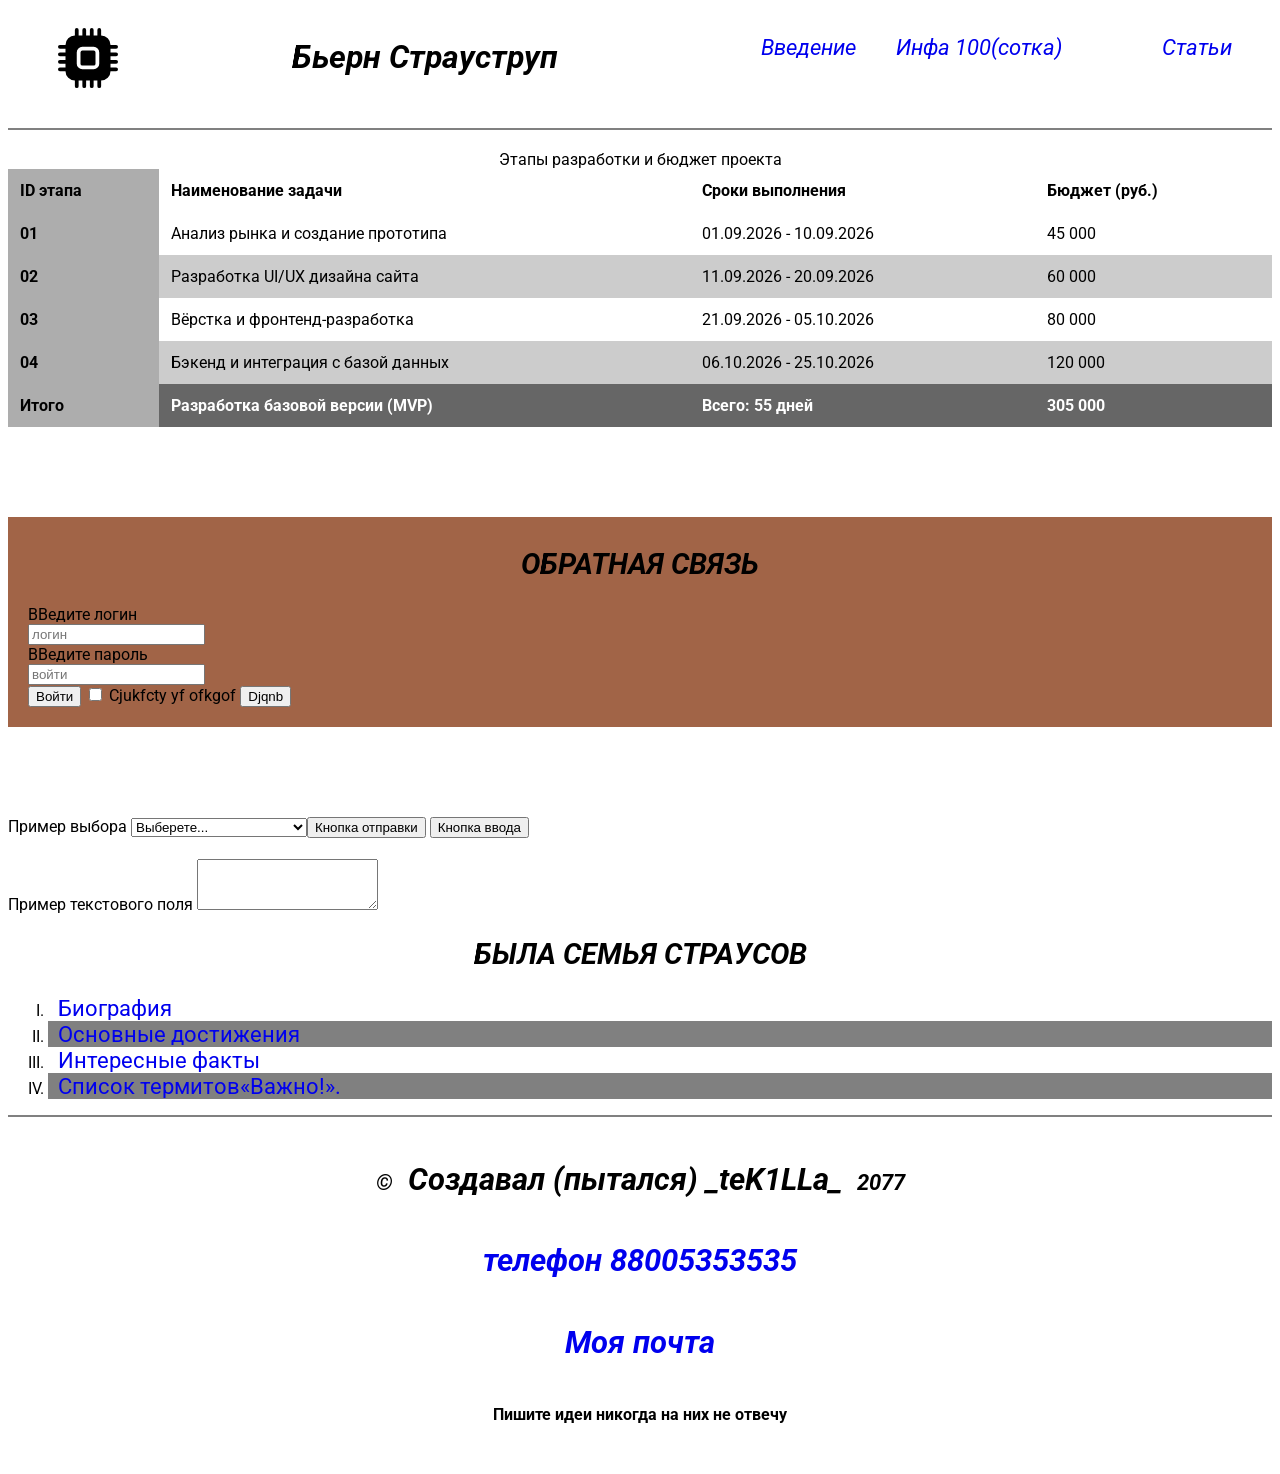
<file: artic_6.html>
<!DOCTYPE html>
<html lang="ru">
<head>
    <meta charset="UTF-8">
    <meta http-equiv="X-UA-Compatible" content="IE=edge">
    <meta name="viewport" content="width=device-width, initial-scale=1.0">
    <meta name="keywords" content="Бьерн Страуструп">
    <meta name="description" content="Сайт оБьерн Страуструп, он создал c++ ">
    <meta name="theme-color" content="blanchedalmond">
    <link rel="icon" type="image/ico" sizes="32x32" href="icons/favicon.ico">
    <link rel="icon" type="image/ico" sizes="16x16" href="icons/favicon.ico">
    <link rel="shortcut icon" href="img/cpu-fill.svg">
    <title>_teK1LLa_</title>
    <link rel="stylesheet" href="css/style.css">
    <link rel="preconnect" href="https://fonts.googleapis.com">
    <link rel="preconnect" href="https://fonts.gstatic.com" crossorigin>
    <link href="https://fonts.googleapis.com/css2?family=Roboto:ital,wght@0,100..900;1,100..900&display=swap" rel="stylesheet">
</head>


<body>


    <header> 
        <a href="index.html"   class="logo_osnova"><img  height="60px" width="80px" src="img/cpu-fill.svg" alt="logo"></a>
        <h1>Бьерн Страуструп</h1>
        <nav class="nav">
            <ul class="nav-list">
                <li><a href="#about">Введение</a></li>
                <li><a href="#Infa">Инфа 100(сотка)<a><li>
                <li><a href="#END">Статьи</a></li>
            </ul>
        </nav>
    </header>


    <main>


        <table class="project-table">
            
            <caption>Этапы разработки и бюджет проекта</caption>
            
            <thead>
                <tr>
                    
                    <th>ID этапа</th>
                    <th>Наименование задачи</th>
                    <th>Сроки выполнения</th>
                    <th>Бюджет (руб.)</th>
                </tr>
            </thead>
            
            <tbody>
                
                <tr>
                    <td>01</td>
                    <td>Анализ рынка и создание прототипа</td>
                    <td>01.09.2026 - 10.09.2026</td>
                    <td>45 000</td>
                </tr>
                
                <tr>
                    <td>02</td>
                    <td>Разработка UI/UX дизайна сайта</td>
                    <td>11.09.2026 - 20.09.2026</td>
                    <td>60 000</td>
                </tr>
                
                <tr>
                    <td>03</td>
                    <td>Вёрстка и фронтенд-разработка</td>
                    <td>21.09.2026 - 05.10.2026</td>
                    <td>80 000</td>
                </tr>
                
                <tr>
                    <td>04</td>
                    <td>Бэкенд и интеграция с базой данных</td>
                    <td>06.10.2026 - 25.10.2026</td>
                    <td>120 000</td>
                </tr>
              
                <tr>
                    <td>Итого</td>
                    <td>Разработка базовой версии (MVP)</td>
                    <td>Всего: 55 дней</td>
                    <td>305 000</td>
                </tr>
            </tbody>
        </table>




        <section class="feedback" id="feedback">
            <h2> Обратная связь</h2>
            <form action="">
                <label for="login">ВВедите логин</label></br>
                <input type="text" placeholder="логин" name="login" id="login"> </br>
                <label for="pass">ВВедите пароль</label></br>
                <input type="password" placeholder="войти" name="pass" id="pass"></br>
                <input type="submit" value="Войти">

                <input type="checkbox" value="agreement" name="agreement">
                <label for = "agreement" > Cjukfcty yf ofkgof</label> 
                <input type="submit" value="Djqnb">
            </form>
    </section>

    <section>
        <label for="select">Пример выбора</label>
        <select id="select">
        <option value="" selected disabled>Выберете...</option>
        <option value="">ЧЕЛЯБ</option>
        <option value="">ЕКБ</option>
        <option value="">СПБ</option>
        <option value="">Государство Московское</option>
    </section>

    
    <section>
        <p>
            <button type="submit">Кнопка отправки</button>
            <input type="submit" value="Кнопка отправки" />
            <input type="button" value="Кнопка ввода" />
        </p>
        
    </section>
    
    <section>
        <label for="textarea">
            Пример текстового поля
        </label>
        <textarea id="textarea" rows="3"></textarea>
    </section>
        </section>

        <section class="articles", id="Infa">
            <h2>Была семья Страусов </h2>
        <ol type="I">
            <li> <a href="artic_1.html">Биография </a> </li>
            <li> <a href="artic_2.html">Основные достижения</a> </li>
            <li><a href="artic_3.html">Интересные факты</a></li>
            <li><a href="artic_4.html">Список термитов</a></li>
        </ol>
        </section>
        
    </main>


    <footer , class="Ending" id="END"> 
        <h3>&copy <a>Создавал (пытался) _teK1LLa_</a> 2077</h3>
        <h3><a target="_blank" href="tel:676767676767">телефон 88005353535</a></h3>
        <h3><a href="mailto:mail@mail.ru" >Моя почта</a></h3>
        <h4> Пишите идеи никогда на них не отвечу</h4>
    </footer>
    
</body>
</html>
</file>
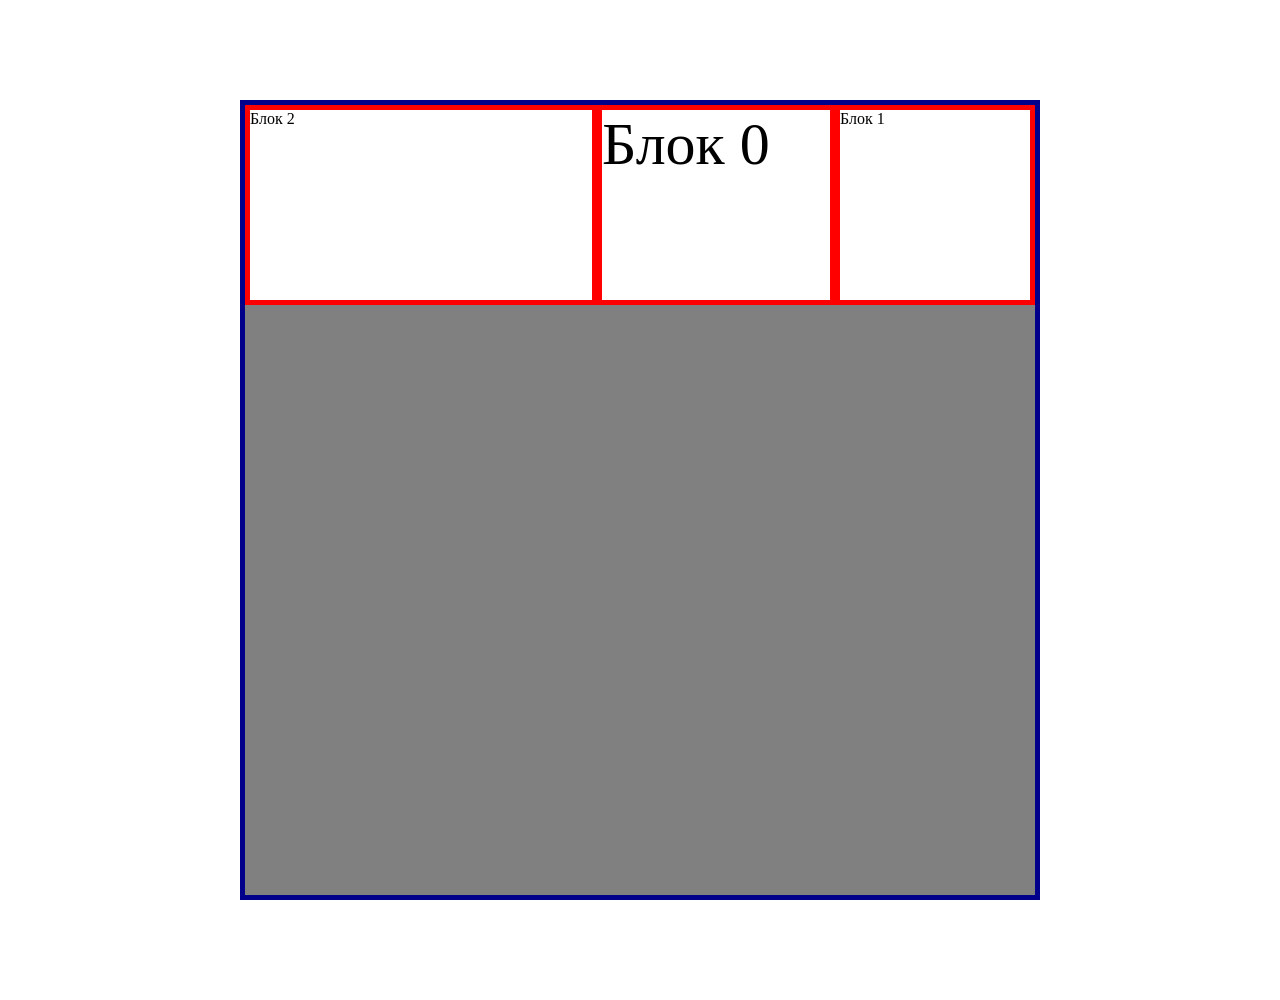
<file: proj-3/flex-1.html>
<!DOCTYPE html>
<html lang="ru">
<head>
    <meta charset="UTF-8">
    <meta http-equiv="X-UA-Compatible" content="IE=edge">
    <meta name="viewport" content="width=device-width, initial-scale=1.0">
    <title>Document</title>

    <link rel="stylesheet" href="style3.css">
</head>
<body>
    <div class="contaner">
        <div class="block">Блок 0</div>
        <div class="block">Блок 1</div>
        <div class="block">Блок 2</div>
        <!-- <div class="block">Блок 3</div>
        <div class="block">Блок 4</div>
        <div class="block">Блок 5</div>
        <div class="block">Блок 6</div>
        <div class="block">Блок 7</div>
        <div class="block">Блок 8</div> -->
    </div>
</body>
</html>
</file>
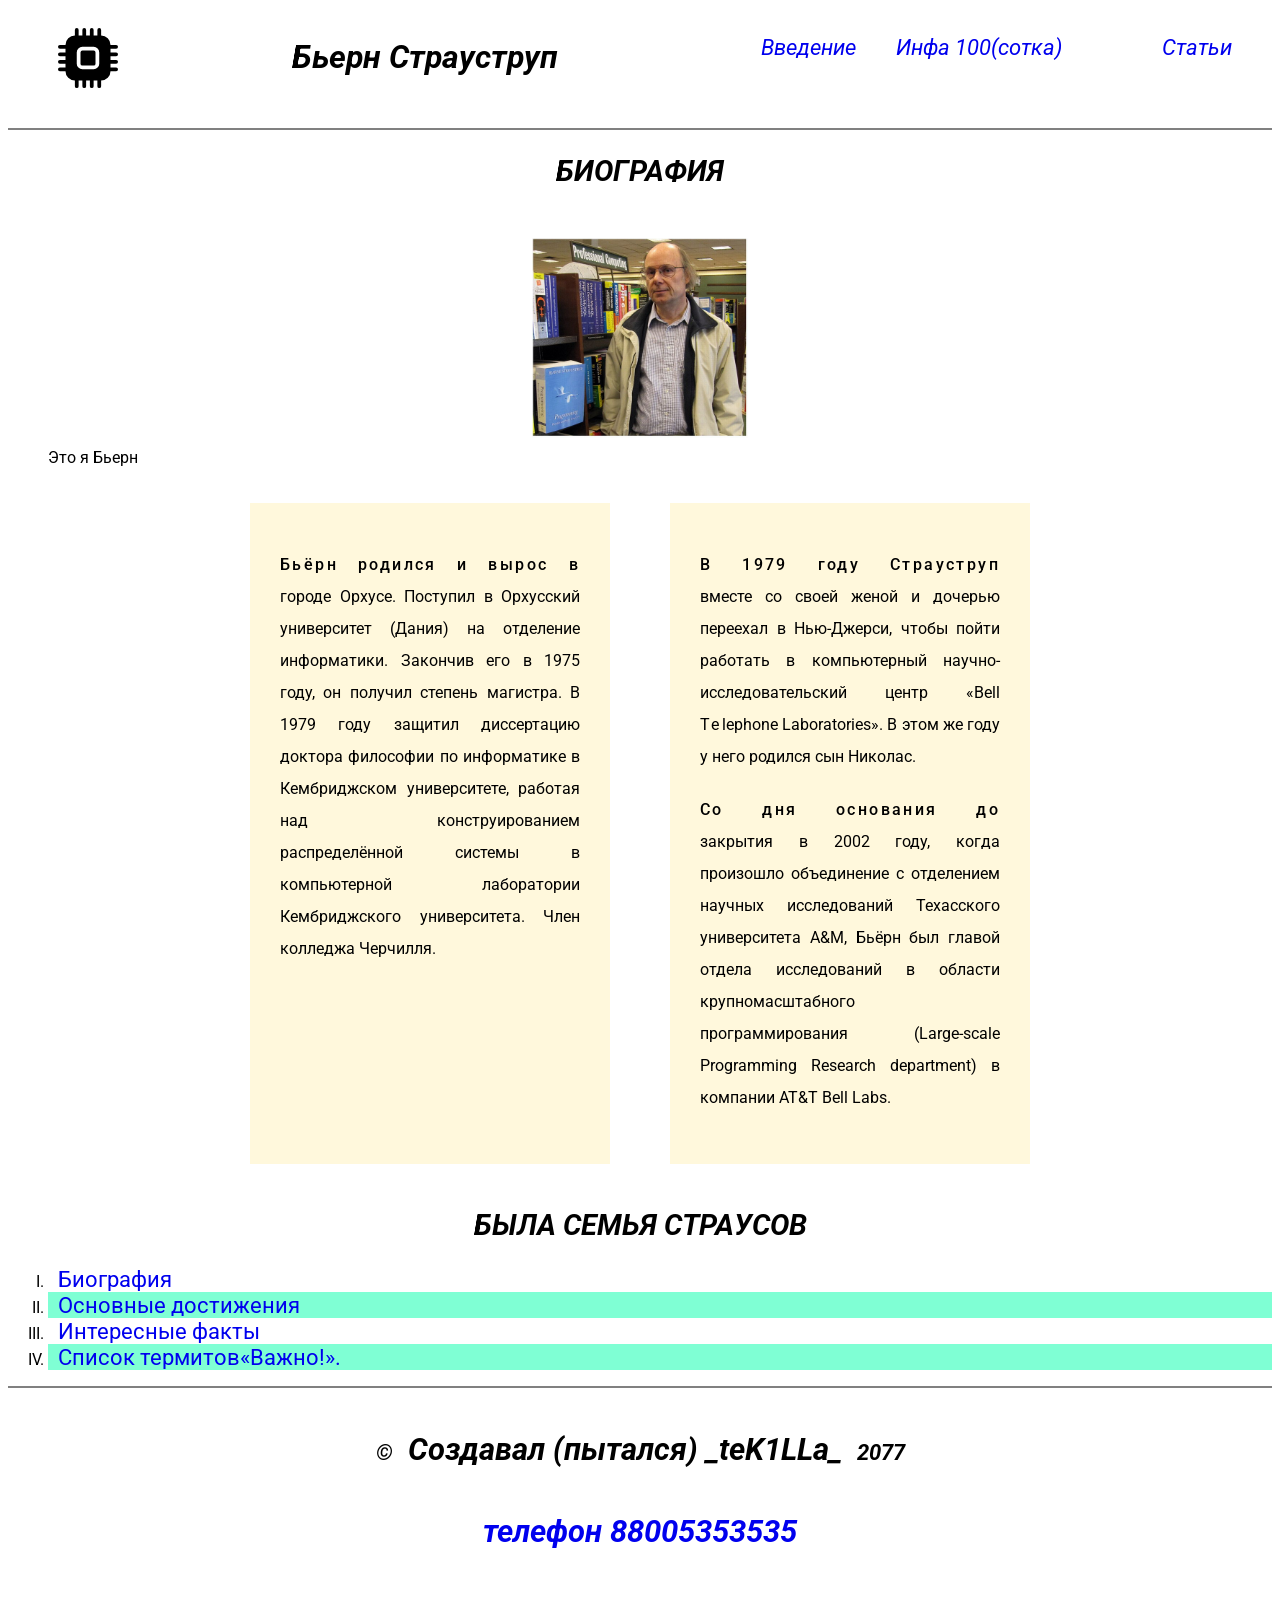
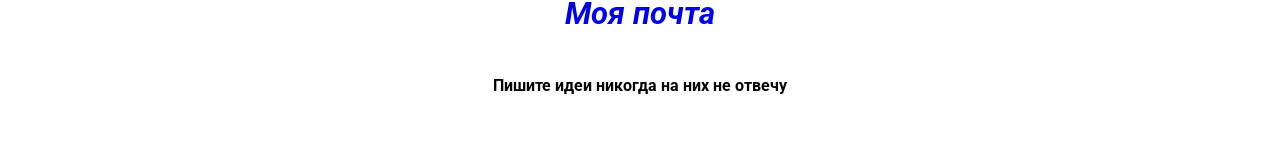
<file: proj2/artic_1.html>
<!DOCTYPE html>
<html lang="ru">
<head>
    <meta charset="UTF-8">
    <meta http-equiv="X-UA-Compatible" content="IE=edge">
    <meta name="viewport" content="width=device-width, initial-scale=1.0">
    <title>_teK1LLa_</title>
    <link rel="stylesheet" href="css/style.css">
    <link rel="preconnect" href="https://fonts.googleapis.com">
    <link rel="preconnect" href="https://fonts.gstatic.com" crossorigin>
    <link href="https://fonts.googleapis.com/css2?family=Roboto:ital,wght@0,100..900;1,100..900&display=swap" rel="stylesheet">
</head>


<body>


    <header> 
        <a href="index.html"   class="logo_osnova"><img  height="60px" width="80px" src="img/cpu-fill.svg" alt="logo"></a>
        <h1>Бьерн Страуструп</h1>
        <nav class="nav">
            <ul class="nav-list">
                <li><a href="#about">Введение</a></li>
                <li><a href="#Infa">Инфа 100(сотка)<a><li>
                <li><a href="#END">Статьи</a></li>
            </ul>
        </nav>
    </header>


    <main>
        <section class="about", id="about">
            <h2>Биография</h2>
            <figure>
                <img class="fototo" height="200px 200px" src="img/bs.jpg" , alt="Страуп стоит у колонны">
                <figcaption>Это я Бьерн</figcaption>
            </figure>

            <section class="about-in">
            <div class="Histori"> <p>Бьёрн родился и вырос в городе Орхусе. Поступил в Орхусский университет (Дания) на отделение информатики. Закончив его в 1975 году, он получил степень магистра. В 1979 году защитил диссертацию доктора философии по информатике в Кембриджском университете, работая над конструированием распределённой системы в компьютерной лаборатории Кембриджского университета. Член колледжа Черчилля.</p> 
            </div>

            <div class="introductory"> <p>В 1979 году Страуструп вместе со своей женой и дочерью переехал в Нью-Джерси, чтобы пойти работать в компьютерный научно-исследовательский центр «Bell Telephone Laboratories». В этом же году у него родился сын Николас.</p>
            <p>Со дня основания до закрытия в 2002 году, когда произошло объединение с отделением научных исследований Техасского университета A&M, Бьёрн был главой отдела исследований в области крупномасштабного программирования (Large-scale Programming Research department) в компании AT&T Bell Labs.
            </p></div>
            </section>
        </section>

        <section class="articles", id="Infa">
            <h2>Была семья Страусов </h2>
        <ol type="I">
            <li> <a href="artic_1.html">Биография </a> </li>
            <li> <a href="artic_2.html">Основные достижения</a> </li>
            <li><a href="artic_3.html">Интересные факты</a></li>
            <li><a href="artic_4.html">Список термитов</a></li>
        </ol>
        </section>
        
    </main>


    <footer , class="Ending" id="END"> 
        <h3>&copy <a>Создавал (пытался) _teK1LLa_</a> 2077</h3>
        <h3><a target="_blank" href="tel:676767676767">телефон 88005353535</a></h3>
        <h3><a href="mailto:mail@mail.ru" >Моя почта</a></h3>
        <h4> Пишите идеи никогда на них не отвечу</h4>
    </footer>
    
</body>
</html>
</file>
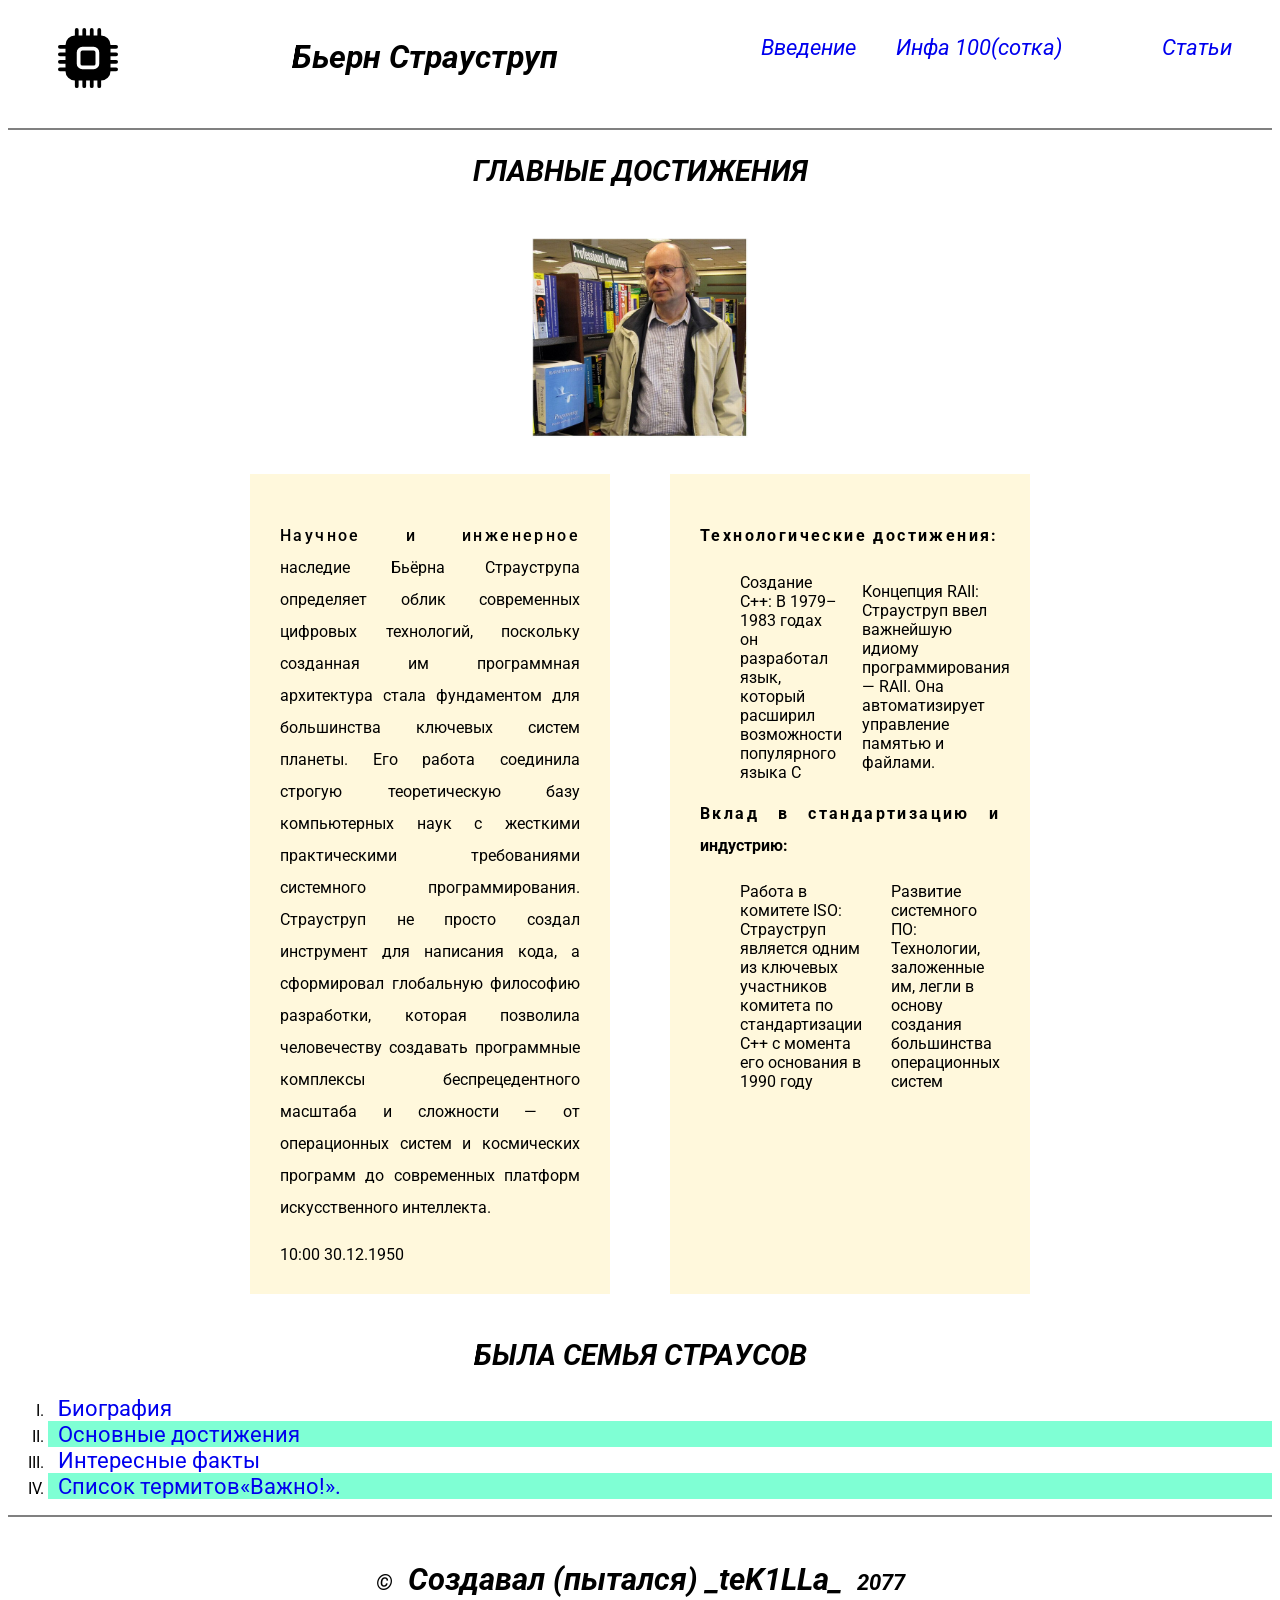
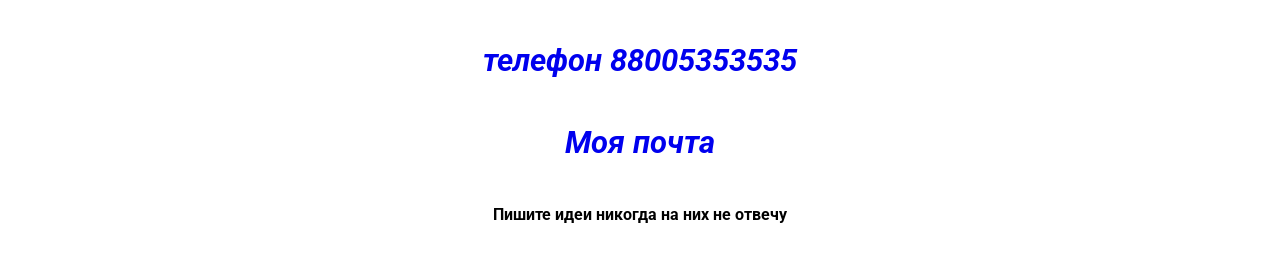
<file: proj2/artic_2.html>
<!DOCTYPE html>
<html lang="ru">
<head>
    <meta charset="UTF-8">
    <meta http-equiv="X-UA-Compatible" content="IE=edge">
    <meta name="viewport" content="width=device-width, initial-scale=1.0">
    <title>_teK1LLa_</title>
    <link rel="stylesheet" href="css/style.css">
    <link rel="preconnect" href="https://fonts.googleapis.com">
    <link rel="preconnect" href="https://fonts.gstatic.com" crossorigin>
    <link href="https://fonts.googleapis.com/css2?family=Roboto:ital,wght@0,100..900;1,100..900&display=swap" rel="stylesheet">
</head>


<body>


    <header> 
        <a href="index.html"   class="logo_osnova"><img  height="60px" width="80px" src="img/cpu-fill.svg" alt="logo"></a>
        <h1>Бьерн Страуструп</h1>
        <nav class="nav">
            <ul class="nav-list">
                <li><a href="#about">Введение</a></li>
                <li><a href="#Infa">Инфа 100(сотка)<a><li>
                <li><a href="#END">Статьи</a></li>
            </ul>
        </nav>
    </header>


    <main>
        <section class="about", id="about">
            <h2>Главные достижения</h2>
            <figure>
                <img class="fototo" height="200px 200px" src="img/bs.jpg" , alt="Страуп стоит у колонны">
                <figcaption></figcaption>
            </figure>

            <section class="about-in">
            <div class="Histori"> <p>Научное и инженерное наследие Бьёрна Страуструпа определяет облик современных цифровых технологий, поскольку созданная им программная архитектура стала фундаментом для большинства ключевых систем планеты. Его работа соединила строгую теоретическую базу компьютерных наук с жесткими практическими требованиями системного программирования. Страуструп не просто создал инструмент для написания кода, а сформировал глобальную философию разработки, которая позволила человечеству создавать программные комплексы беспрецедентного масштаба и сложности — от операционных систем и космических программ до современных платформ искусственного интеллекта.</p> 
                <time datetime="1950-12-30T10:00">
                    10:00 30.12.1950
                    </time>
                    
            </div>

            <div class="introductory"> 
                <p> <strong> Технологические достижения:</strong> </p>
                    <ul>
   	                    <li>Создание C++: В 1979–1983 годах он разработал язык, который расширил возможности популярного языка C</li>
	                    <li>Концепция RAII: Страуструп ввел важнейшую идиому программирования — RAII. Она автоматизирует управление памятью и файлами.</li>
                    </ul>
                    
                    <p> <strong> Вклад в стандартизацию и индустрию:</strong></p>
                    <ul>
   	                    <li>Работа в комитете ISO: Страуструп является одним из ключевых участников комитета по стандартизации C++ с момента его основания в 1990 году</li>
	                    <li>Развитие системного ПО: Технологии, заложенные им, легли в основу создания большинства операционных систем </li>
                    </ul>
                    
            </div>
            </section>
        </section>

        <section class="articles", id="Infa">
            <h2>Была семья Страусов </h2>
        <ol type="I">
            <li> <a href="artic_1.html">Биография </a> </li>
            <li> <a href="artic_2.html">Основные достижения</a> </li>
            <li><a href="artic_3.html">Интересные факты</a></li>
            <li><a href="artic_4.html">Список термитов</a></li>
        </ol>
        </section>
        
    </main>


    <footer , class="Ending" id="END"> 
        <h3>&copy <a>Создавал (пытался) _teK1LLa_</a> 2077</h3>
        <h3><a target="_blank" href="tel:676767676767">телефон 88005353535</a></h3>
        <h3><a href="mailto:mail@mail.ru" >Моя почта</a></h3>
        <h4> Пишите идеи никогда на них не отвечу</h4>
    </footer>
    
</body>
</html>
</file>
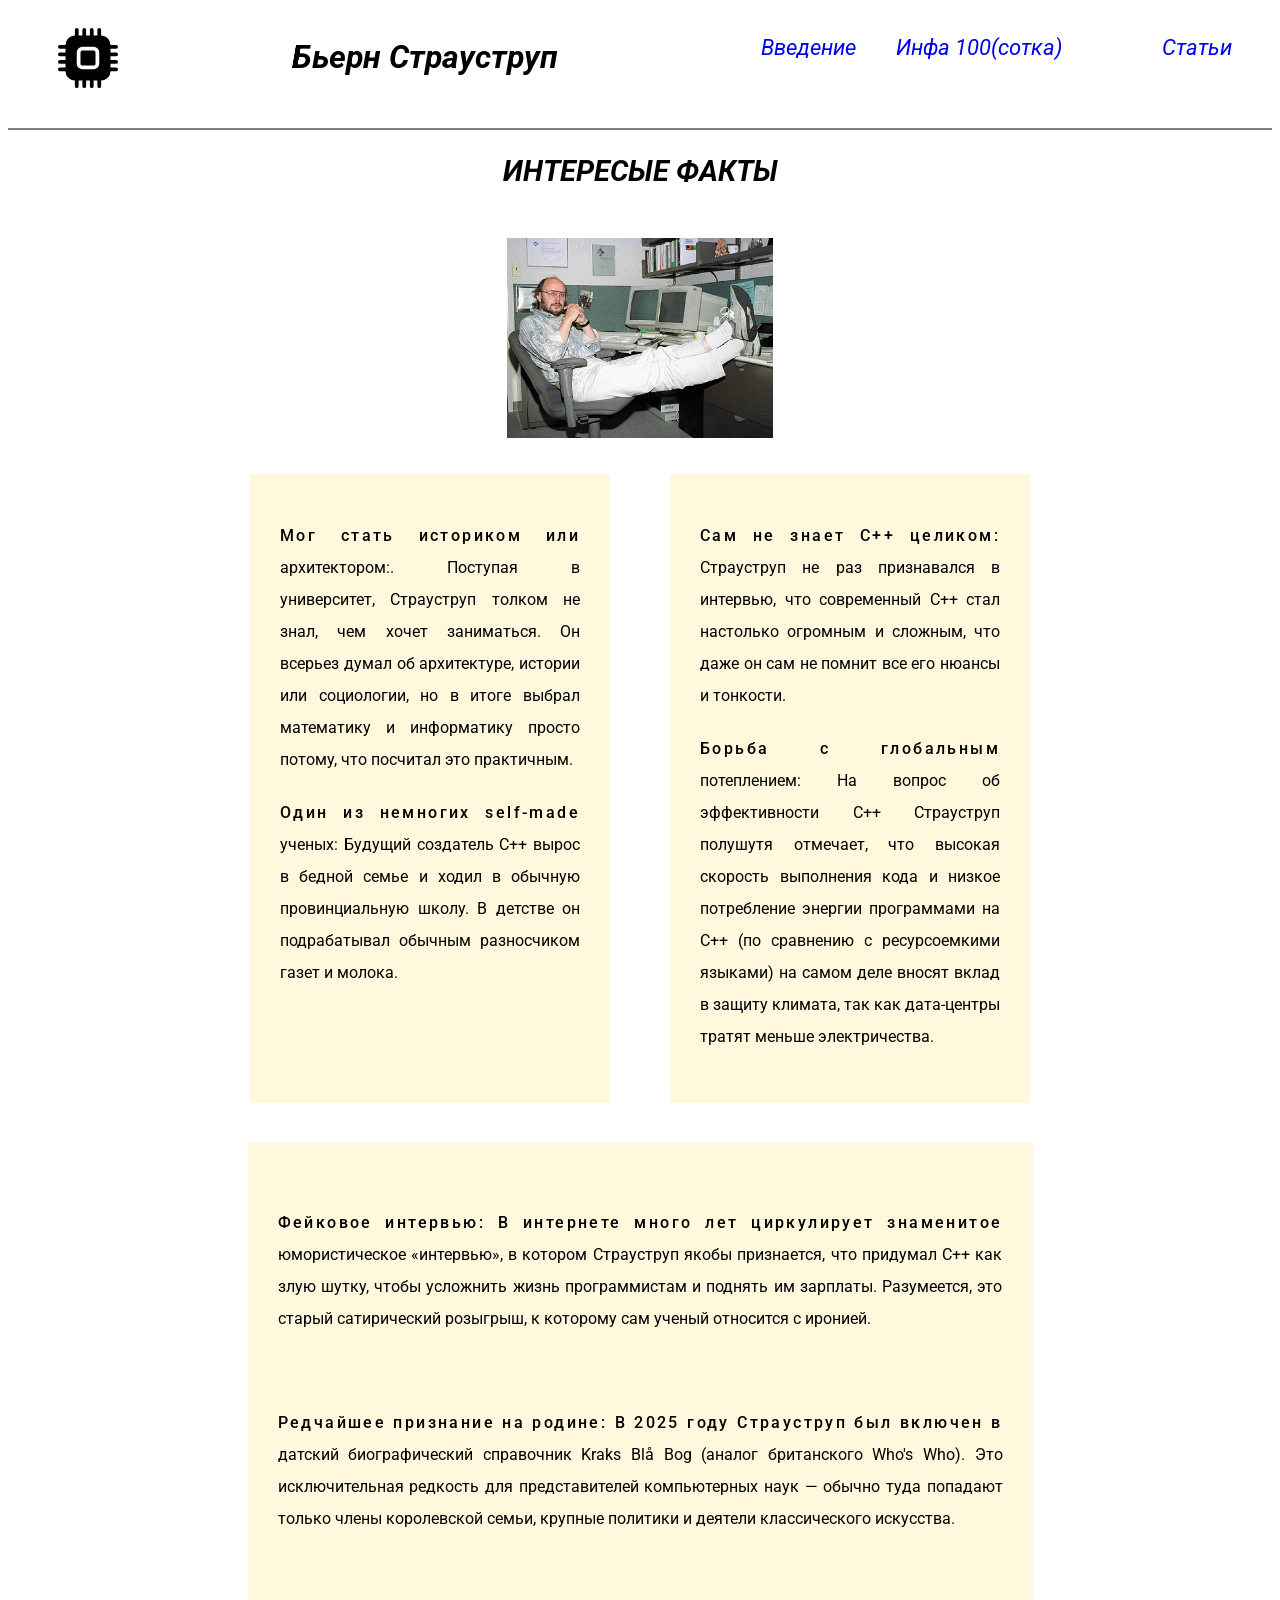
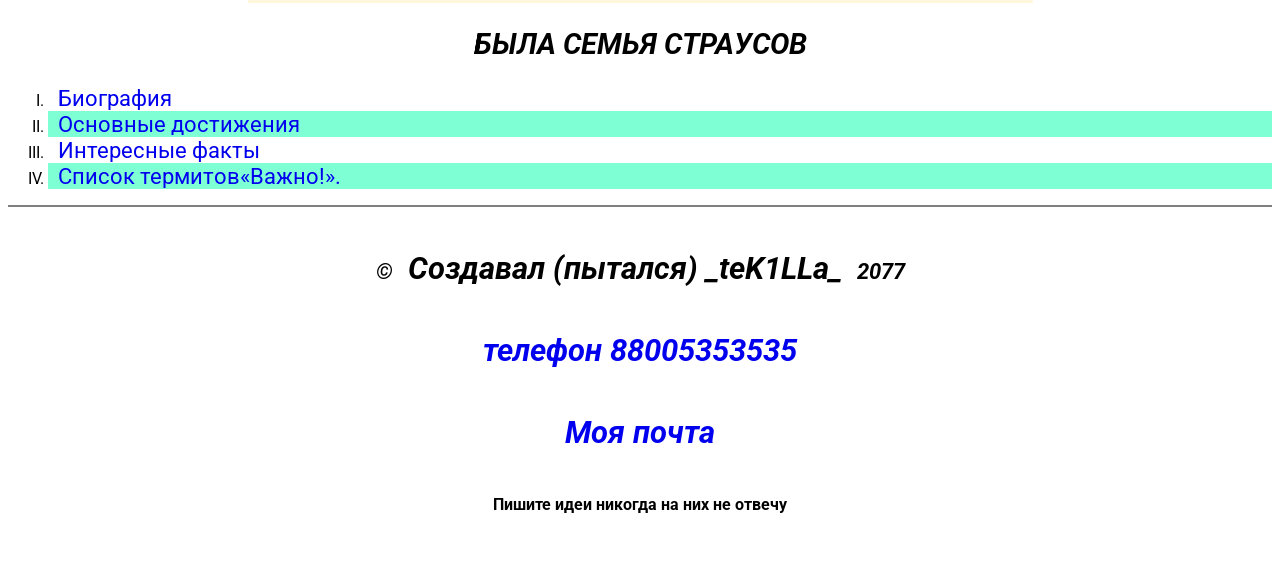
<file: proj2/artic_3.html>
<!DOCTYPE html>
<html lang="ru">
<head>
    <meta charset="UTF-8">
    <meta http-equiv="X-UA-Compatible" content="IE=edge">
    <meta name="viewport" content="width=device-width, initial-scale=1.0">
    <title>_teK1LLa_</title>
    <link rel="stylesheet" href="css/style.css">
    <link rel="preconnect" href="https://fonts.googleapis.com">
    <link rel="preconnect" href="https://fonts.gstatic.com" crossorigin>
    <link href="https://fonts.googleapis.com/css2?family=Roboto:ital,wght@0,100..900;1,100..900&display=swap" rel="stylesheet">
</head>


<body>


    <header> 
        <a href="index.html"   class="logo_osnova"><img  height="60px" width="80px" src="img/cpu-fill.svg" alt="logo"></a>
        <h1>Бьерн Страуструп</h1>
        <nav class="nav">
            <ul class="nav-list">
                <li><a href="#about">Введение</a></li>
                <li><a href="#Infa">Инфа 100(сотка)<a><li>
                <li><a href="#END">Статьи</a></li>
            </ul>
        </nav>
    </header>


    <main>
        <section class="about", id="about">
            <h2>Интересые факты</h2>
            <figure>
                <img class="fototo" height="200px 200px" src="img/BjarneStroustrup.jpg" , alt="Страуп стоит у колонны">
                <figcaption></figcaption>
            </figure>

            <section class="about-in">
            <div class="Histori"> <p>Мог стать историком или архитектором:. Поступая в университет, Страуструп толком не знал, чем хочет заниматься. Он всерьез думал об архитектуре, истории или социологии, но в итоге выбрал математику и информатику просто потому, что посчитал это практичным.</p> 
                <p>Один из немногих self-made ученых: Будущий создатель C++ вырос в бедной семье и ходил в обычную провинциальную школу. В детстве он подрабатывал обычным разносчиком газет и молока.
                </p>
            </div>

            <div class="introductory"> 
                <p>Сам не знает C++ целиком: Страуструп не раз признавался в интервью, что современный C++ стал настолько огромным и сложным, что даже он сам не помнит все его нюансы и тонкости.</p>
                <p>Борьба с глобальным потеплением: На вопрос об эффективности C++ Страуструп полушутя отмечает, что высокая скорость выполнения кода и низкое потребление энергии программами на C++ (по сравнению с ресурсоемкими языками) на самом деле вносят вклад в защиту климата, так как дата-центры тратят меньше электричества.</p>
                    
            </div>
            </section>
            <section>
                <div class="faek">
                <p>
                    Фейковое интервью: В интернете много лет циркулирует знаменитое юмористическое «интервью», в котором Страуструп якобы признается, что придумал C++ как злую шутку, чтобы усложнить жизнь программистам и поднять им зарплаты. Разумеется, это старый сатирический розыгрыш, к которому сам ученый относится с иронией.
                </p>
                <p>
                    Редчайшее признание на родине: В 2025 году Страуструп был включен в датский биографический справочник Kraks Blå Bog (аналог британского Who's Who). Это исключительная редкость для представителей компьютерных наук — обычно туда попадают только члены королевской семьи, крупные политики и деятели классического искусства.
                </p>
                    </div>
            </section>
            

        </section>

        <section class="articles", id="Infa">
            <h2>Была семья Страусов </h2>
        <ol type="I">
            <li> <a href="artic_1.html">Биография </a> </li>
            <li> <a href="artic_2.html">Основные достижения</a> </li>
            <li><a href="artic_3.html">Интересные факты</a></li>
            <li><a href="artic_4.html">Список термитов</a></li>
        </ol>
        </section>
        
    </main>


    <footer , class="Ending" id="END"> 
        <h3>&copy <a>Создавал (пытался) _teK1LLa_</a> 2077</h3>
        <h3><a target="_blank" href="tel:676767676767">телефон 88005353535</a></h3>
        <h3><a href="mailto:mail@mail.ru" >Моя почта</a></h3>
        <h4> Пишите идеи никогда на них не отвечу</h4>
    </footer>
    
</body>
</html>
</file>
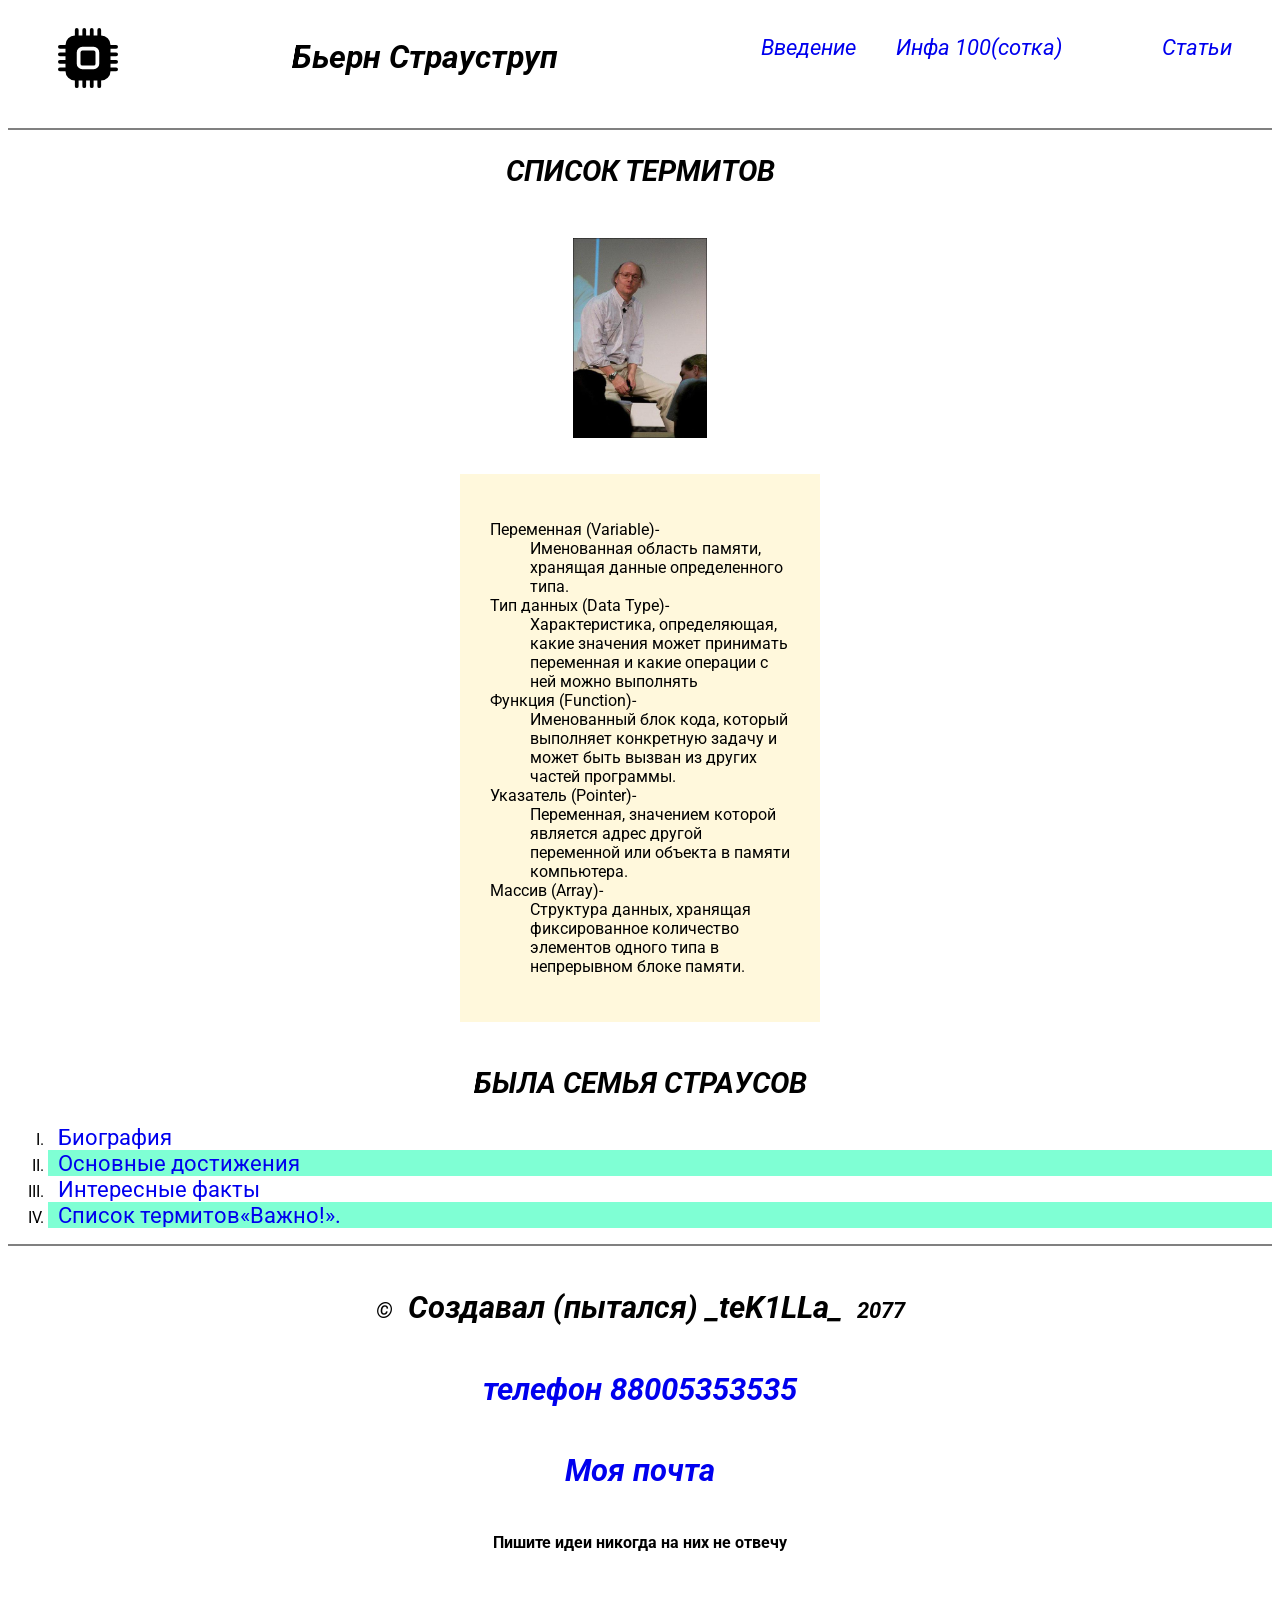
<file: proj2/artic_4.html>
<!DOCTYPE html>
<html lang="ru">
<head>
    <meta charset="UTF-8">
    <meta http-equiv="X-UA-Compatible" content="IE=edge">
    <meta name="viewport" content="width=device-width, initial-scale=1.0">
    <title>_teK1LLa_</title>
    <link rel="stylesheet" href="css/style.css">
    <link rel="preconnect" href="https://fonts.googleapis.com">
    <link rel="preconnect" href="https://fonts.gstatic.com" crossorigin>
    <link href="https://fonts.googleapis.com/css2?family=Roboto:ital,wght@0,100..900;1,100..900&display=swap" rel="stylesheet">
</head>


<body>


    <header> 
        <a href="index.html"   class="logo_osnova"><img  height="60px" width="80px" src="img/cpu-fill.svg" alt="logo"></a>
        <h1>Бьерн Страуструп</h1>
        <nav class="nav">
            <ul class="nav-list">
                <li><a href="#about">Введение</a></li>
                <li><a href="#Infa">Инфа 100(сотка)<a><li>
                <li><a href="#END">Статьи</a></li>
            </ul>
        </nav>
    </header>


    <main>
        <section class="about", id="about">
            <h2>Список термитов</h2>
            <figure>
                <img class="fototo" height="200px 200px" src="img/1791720.jpg" , alt="Страуп стоит у колонны">
                <figcaption></figcaption>
            </figure>

            <section class="about-in">
            <div class="Histori">
                <dl> 
                    <dt>Переменная (Variable)- </dt> 
                    <dd>
                    Именованная область памяти, хранящая данные определенного типа.
                    </dd> 
                    <dt>Тип данных (Data Type)-  </dt> 
                    <dd>
                    Характеристика, определяющая, какие значения может принимать переменная и какие операции с ней можно выполнять
                    </dd> 
                    <dt>Функция (Function)-  </dt> 
                    <dd>
                    Именованный блок кода, который выполняет конкретную задачу и может быть вызван из других частей программы.
                    </dd> 
                    <dt>Указатель (Pointer)- </dt> 
                    <dd>
                    Переменная, значением которой является адрес другой переменной или объекта в памяти компьютера.
                    </dd> 
                    <dt>Массив (Array)-  </dt> 
                    <dd>
                    Структура данных, хранящая фиксированное количество элементов одного типа в непрерывном блоке памяти.
                    </dd> 
                </dl>
            </div>

        
            </section>
        </section>

        <section class="articles", id="Infa">
            <h2>Была семья Страусов </h2>
        <ol type="I">
            <li> <a href="artic_1.html">Биография </a> </li>
            <li> <a href="artic_2.html">Основные достижения</a> </li>
            <li><a href="artic_3.html">Интересные факты</a></li>
            <li><a href="artic_4.html">Список термитов</a></li>
        </ol>
        </section>
        
    </main>


    <footer , class="Ending" id="END"> 
        <h3>&copy <a>Создавал (пытался) _teK1LLa_</a> 2077</h3>
        <h3><a target="_blank" href="tel:676767676767">телефон 88005353535</a></h3>
        <h3><a href="mailto:mail@mail.ru" >Моя почта</a></h3>
        <h4> Пишите идеи никогда на них не отвечу</h4>
    </footer>
    
</body>
</html>
</file>
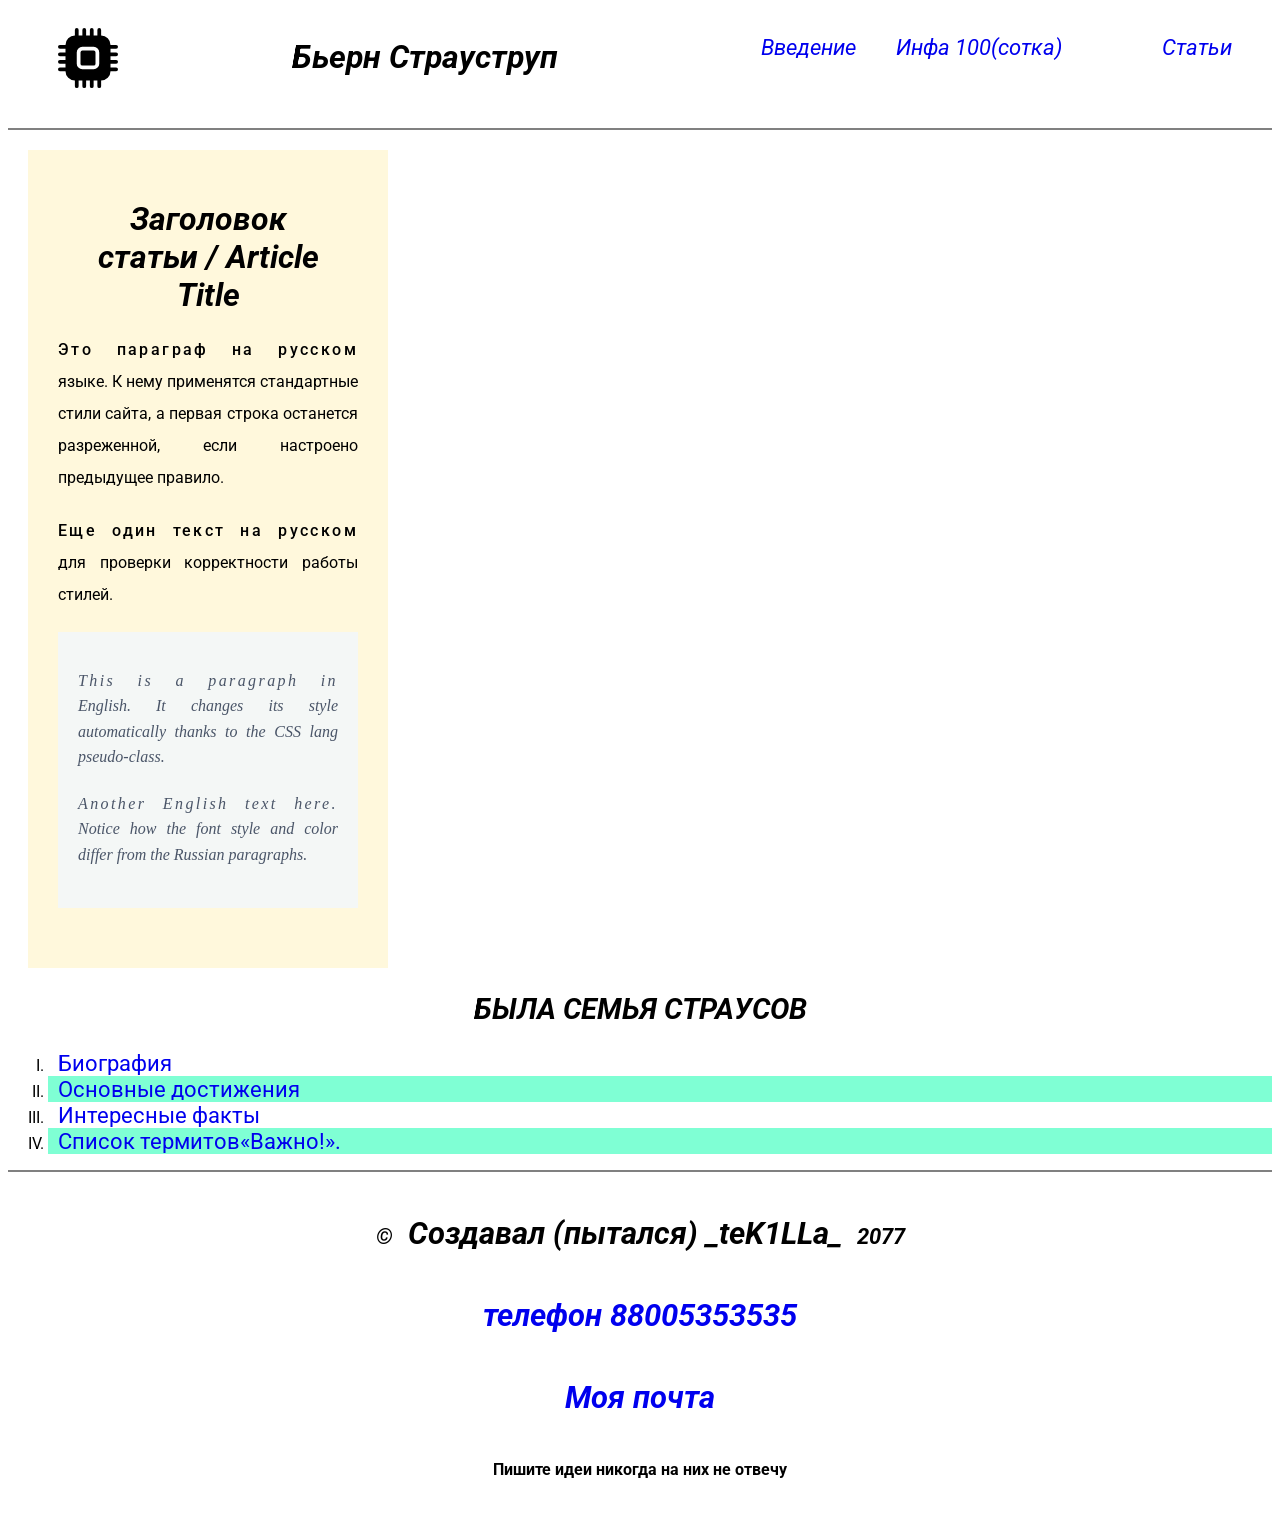
<file: proj2/artic_5.html>
<!DOCTYPE html>
<html lang="ru">
<head>
    <meta charset="UTF-8">
    <meta http-equiv="X-UA-Compatible" content="IE=edge">
    <meta name="viewport" content="width=device-width, initial-scale=1.0">
    <title>_teK1LLa_</title>
    <link rel="stylesheet" href="css/style.css">
    <link rel="preconnect" href="https://fonts.googleapis.com">
    <link rel="preconnect" href="https://fonts.gstatic.com" crossorigin>
    <link href="https://fonts.googleapis.com/css2?family=Roboto:ital,wght@0,100..900;1,100..900&display=swap" rel="stylesheet">
</head>


<body>


    <header> 
        <a href="index.html"   class="logo_osnova"><img  height="60px" width="80px" src="img/cpu-fill.svg" alt="logo"></a>
        <h1>Бьерн Страуструп</h1>
        <nav class="nav">
            <ul class="nav-list">
                <li><a href="#about">Введение</a></li>
                <li><a href="#Infa">Инфа 100(сотка)<a><li>
                <li><a href="#END">Статьи</a></li>
            </ul>
        </nav>
    </header>


    <main>
        <section class="figur", id="figur">
            <div class="inglih">
            <h1>Заголовок статьи / Article Title</h1>
            
            <section class="introduction">
            <p lang="ru">Это параграф на русском языке. К нему применятся стандартные стили сайта, а первая строка останется разреженной, если настроено предыдущее правило.</p>
            <p lang="ru">Еще один текст на русском для проверки корректности работы стилей.</p>
            </section>

            <section class="main-content">
            <p lang="en">This is a paragraph in English. It changes its style automatically thanks to the CSS lang pseudo-class.</p>
            <p lang="en">Another English text here. Notice how the font style and color differ from the Russian paragraphs.</p>
            </section>
            <!-- <h2>Список термитов</h2>
            <figure>
                <img class="fototo" height="200px 200px" src="img/1791720.jpg" , alt="Страуп стоит у колонны">
                <figcaption></figcaption>
            </figure> -->
                
            </div>
        </section>

        <section class="articles", id="Infa">
            <h2>Была семья Страусов </h2>
        <ol type="I">
            <li> <a href="artic_1.html">Биография </a> </li>
            <li> <a href="artic_2.html">Основные достижения</a> </li>
            <li><a href="artic_3.html">Интересные факты</a></li>
            <li><a href="artic_4.html">Список термитов</a></li>
        </ol>
        </section>
        
    </main>


    <footer , class="Ending" id="END"> 
        <h3>&copy <a>Создавал (пытался) _teK1LLa_</a> 2077</h3>
        <h3><a target="_blank" href="tel:676767676767">телефон 88005353535</a></h3>
        <h3><a href="mailto:mail@mail.ru" >Моя почта</a></h3>
        <h4> Пишите идеи никогда на них не отвечу</h4>
    </footer>
    
</body>
</html>
</file>
<file: css/style.css>
/* база не трогать сюда цвета потом запихнуть */

html{
    font-size: 1em;
    font-family: "Arimo", sans-serif;
    color: black;
    /* flex-wrap: wrap */
}

/* *{
    margin:0;
	padding:0;
} */



/* шапка */

header{
    display: flex;
    justify-content: space-between;
    background-color: white;
    font-style:oblique;
    min-height: 100px;
    padding: 10px 30px; 
    border-bottom: 2px solid gray;
    /* justify-content: space-between; */
}

.logo_osnov{
    display: flex;
    align-items: center;
    
}

h1{
    font-family: "Roboto" , sans-serif;
    font-style:oblique;
    text-align:center;
    font-size: 2em;
    margin: 20px;
}

ul{ 
    /* padding-left: 60px; */
    text-decoration: none;
    display: flex;
    list-style: none;
    gap: 20px;
    align-items: center;
    /* margin: 20px 20px; */
}

a{
    font-size: 1.4em;
    text-decoration: none;
    align-items: center;
    padding: 10px 10px;
    
}
 
/* бади основное (весь мусор) */
body{
    font-family: "Roboto" , sans-serif;
    font-size: 1em;
    color: black;
}

h2{
    font-style:oblique;
    font-size: 1.8em;
    text-align: center;
    text-decoration: none;
    text-transform: uppercase;
}

p{
    font: style 1.5em;
    line-height: 2em;
    margin-bottom: 1.3em;
    text-align: justify;
    font-weight: 200;
}

.fototo{
    display: flex;
    margin: 0 auto 10px;
    justify-content: center; 
    align-items: center;   
    margin-top: 50px;  
}

.fototo-text{
    display: flex;
    align-items: center;
    text-align: center;
}


.about-in{
    display: flex;
    justify-content: center; 
    gap: 20px;            
    flex-wrap: nowrap;      
}

.Histori{
    text-align:left ;
    max-width: 300px;
    min-height: 400px;
    background-color:cornsilk;

    padding: 30px;
    margin: 20px;
}


.inglih{
    text-align:left ;
    max-width: 300px;
    min-height: 400px;
    background-color:cornsilk;
    padding: 30px;
    margin: 20px;
}

.introductory{
    text-align:left ;
    max-width: 300px;
    min-height: 400px;
    background-color:cornsilk;

    padding: 30px;
    margin: 20px;
}

.faek {
    display: grid;
    align-items: center;
    justify-content: center;
    max-width: 725px;
    min-height: 400px;
    background-color: cornsilk;
    
    padding: 30px;
    margin: 20px auto;  
}



.Citata{
    text-align:left ;
    max-width: 610px;
    min-height: 150px;
    background-color:cornsilk;

    padding: 30px;
    margin: 20px;
    
    
}



.citata-in{
    text-align: right
}




q{
    font-size: 2em;
}



b{
    text-align:right;
    font-size: 1.2em;
    padding: 10px 10px;
}

h3{
    font-size: 1.4em;
    color: black;
    font-style:oblique;

}



ol{
    /* display: flex; */
    /* list-style: none; */
    gap: 20px;
    align-items: center;
}



.articles li:nth-child(even){
    background-color: grey; 
}

.END::after{
    content: "\F6C0";
    font-family: boostap-icon;
    color: grey;
}
/* все на днооооо */


footer{
    display: flex;
    flex-direction: column;    /* Выстраивает <h3> друг под другом */
    align-items: center;       /* Центрирует по горизонтали */
    justify-content: center;   /* Центрирует по вертикали */
    
    border-top: 2px solid gray;
    padding: 1.3em;
    min-height: 100px;

    /* align-items :center;
    display: flex;
    border-top: 2px solid gray;
    padding: 1.3em;
    min-height: 100px; */
}

h4{
    font-size: 1em;
}


a:hover, a:focus{
    color: brown;
}

.articles li:nth-child(4) a::after{
    content: "«Важно!». ";
}


p::first-line {
    letter-spacing: 0.15em; 
    font-weight: 500;       
  }
  
p:lang(en) {
    font-style: italic;        
    font-family: Georgia, serif; 
  }
  
  p:lang(ru) {
    font-weight: normal;
  }
  
.main-content {
    background-color: #f4f7f6; 
    padding: 20px;            
    margin-bottom: 30px;      
}

.main-content h2 {
    color: #0077b6;       
    margin-top: 0;             
  }
  
  
.main-content p {
    color: #4a5568;         
    line-height: 1.6;      
  }
  



#END img{
    border: 4px solid  #4a5568;
}

.bi-bi-send {
    border: 4px solid  #4a5568; 
}


img + p{
    margin-top: 200px;
}


.feedback{
    margin: 90px 0;
}




table.project-table {
    width: 100%;
    border-collapse: collapse; 
    margin: 20px 0;
}

table.project-table th, 
table.project-table td {
    padding: 12px;
    text-align: left;
}


table.project-table tbody tr:nth-child(even) {
    background-color: rgb(204, 204, 204);
}


table.project-table td:first-child, 
table.project-table th:first-child {
    font-weight: bold;
    color: black;
    background-color: rgb(173, 173, 173);
}

table.project-table tbody tr:last-child {
    background-color: #666666;
    color: #ffffff;
    font-weight: bold;
}



.contact-form input[type = "text"]{
    height: 20px;
    width: 250px;
    padding: 5px;
    margin-bottom: 10px;
    border: white solid 1px;
    background-color: #4a5568;
}



#contact-form input[type="text"],
#contact-form input[type="email"],
#contact-form input[type="date"],
#contact-form input[type="tel"]{
height: 20px;
width: 250px;
padding: 5px;
margin-bottom: 10px;
border: white solid 1px;
background-color: #ffdec7;
}

#contact-form input[type="submit"] {
    width: 160px;
    height: 35px;
    margin-top: 10px;
    border: solid #ffdec7;
    background-color: #ffdec7;
    color: #e46600;
    font-size: 16px;
    text-transform: uppercase;
    
}

#contact-form input[type="submit"]:hover {
    background-color: #ffe4df;
    border: solid #ffdec7;
}

.feedback {
    background-color: #a16447;
    padding: 6px 20px 20px 20px;
    }

#contact-form label {
    color: white;
}

#contact-form select,
#contact-form textarea {
width: 265px;
padding: 5px;
margin-bottom: 10px;
border: #ffdec7 solid 1px;
background-color: #ffefdf;
}

#contact-form input[type="checkbox"] {
    margin-right: 6px;
    accent-color: #c9967f;
}
</file>
<file: proj-3/style3.css>
*{
    margin: 0px;
    padding: 0px;
    box-sizing: border-box;
}

.contaner{
    width: 800px;
    height: 800px;
    border: 5px solid darkblue;
    background: gray;
    margin: 100px auto;


    display: flex;
    flex-direction: row;
    justify-content: center;
    /* align-items: center; */
    /* flex-wrap: wrap;  */
    align-content: center;
    /* gap: 20px 60px; */
}

.block{
    width: 200px;
    height: 200px;
    border: 5px solid red;
    background: white ;

}


.block:first-child{
    flex-shrink: 0;
    flex-grow: 1;
    font-size: 60px
    
}


.block:last-child{
    order: -1;
    flex-shrink: 3;
    flex-grow: 4;
}
</file>
<file: proj2/css/style.css>
/* база не трогать сюда цвета потом запихнуть */

html{
    font-size: 1em;
    font-family: "Arimo", sans-serif;
    color: black;
    /* flex-wrap: wrap */
}

/* *{
    margin:0;
	padding:0;
} */



/* шапка */

header{
    display: flex;
    justify-content: space-between;
    background-color: white;
    font-style:oblique;
    min-height: 100px;
    padding: 10px 30px; 
    border-bottom: 2px solid gray;
    /* justify-content: space-between; */
}

.logo_osnov{
    display: flex;
    align-items: center;
    
}

h1{
    font-family: "Roboto" , sans-serif;
    font-style:oblique;
    text-align:center;
    font-size: 2em;
    margin: 20px;
}

ul{ 
    /* padding-left: 60px; */
    text-decoration: none;
    display: flex;
    list-style: none;
    gap: 20px;
    align-items: center;
    /* margin: 20px 20px; */
}

a{
    font-size: 1.4em;
    text-decoration: none;
    align-items: center;
    padding: 10px 10px;
    
}
 
/* бади основное (весь мусор) */
body{
    font-family: "Roboto" , sans-serif;
    font-size: 1em;
    color: black;
}

h2{
    font-style:oblique;
    font-size: 1.8em;
    text-align: center;
    text-decoration: none;
    text-transform: uppercase;
}

p{
    font: style 1.5em;
    line-height: 2em;
    margin-bottom: 1.3em;
    text-align: justify;
    font-weight: 200;
}

.fototo{
    display: flex;
    margin: 0 auto 10px;
    justify-content: center; 
    align-items: center;   
    margin-top: 50px;  
}

.fototo-text{
    display: flex;
    align-items: center;
    text-align: center;
}


.about-in{
    display: flex;
    justify-content: center; 
    gap: 20px;            
    flex-wrap: nowrap;      
}

.Histori{
    text-align:left ;
    max-width: 300px;
    min-height: 400px;
    background-color:cornsilk;

    padding: 30px;
    margin: 20px;
}


.inglih{
    text-align:left ;
    max-width: 300px;
    min-height: 400px;
    background-color:cornsilk;
    padding: 30px;
    margin: 20px;
}

.introductory{
    text-align:left ;
    max-width: 300px;
    min-height: 400px;
    background-color:cornsilk;

    padding: 30px;
    margin: 20px;
}

.faek {
    display: grid;
    align-items: center;
    justify-content: center;
    max-width: 725px;
    min-height: 400px;
    background-color: cornsilk;
    
    padding: 30px;
    margin: 20px auto;  
}



.Citata{
    text-align:left ;
    max-width: 610px;
    min-height: 150px;
    background-color:cornsilk;

    padding: 30px;
    margin: 20px;
    
    
}



.citata-in{
    text-align: right
}



q{
    font-size: 2em;
}



b{
    text-align:right;
    font-size: 1.2em;
    padding: 10px 10px;
}

h3{
    font-size: 1.4em;
    color: black;
    font-style:oblique;

}



ol{
    /* display: flex; */
    /* list-style: none; */
    gap: 20px;
    align-items: center;
}



.articles li:nth-child(even){
    background-color: aquamarine; 
}

.END::after{
    content: "\F6C0";
    font-family: boostap-icon;
    color: aquamarine;
}
/* все на днооооо */


footer{
    display: flex;
    flex-direction: column;    /* Выстраивает <h3> друг под другом */
    align-items: center;       /* Центрирует по горизонтали */
    justify-content: center;   /* Центрирует по вертикали */
    
    border-top: 2px solid gray;
    padding: 1.3em;
    min-height: 100px;

    /* align-items :center;
    display: flex;
    border-top: 2px solid gray;
    padding: 1.3em;
    min-height: 100px; */
}

h4{
    font-size: 1em;
}


a:hover, a:focus{
    color: brown;
}

.articles li:nth-child(4) a::after{
    content: "«Важно!». ";
}


p::first-line {
    letter-spacing: 0.15em; 
    font-weight: 500;       
  }
  
p:lang(en) {
    font-style: italic;        
    font-family: Georgia, serif; 
  }
  
  p:lang(ru) {
    font-weight: normal;
  }
  
.main-content {
    background-color: #f4f7f6; 
    padding: 20px;            
    margin-bottom: 30px;      
}

.main-content h2 {
    color: #0077b6;       
    margin-top: 0;             
  }
  
  
.main-content p {
    color: #4a5568;         
    line-height: 1.6;      
  }
  



#END img{
    border: 4px solid  #4a5568;
}

.bi-bi-send {
    border: 4px solid  #4a5568; 
}


img + p{
    margin-top: 200px;
}
</file>
